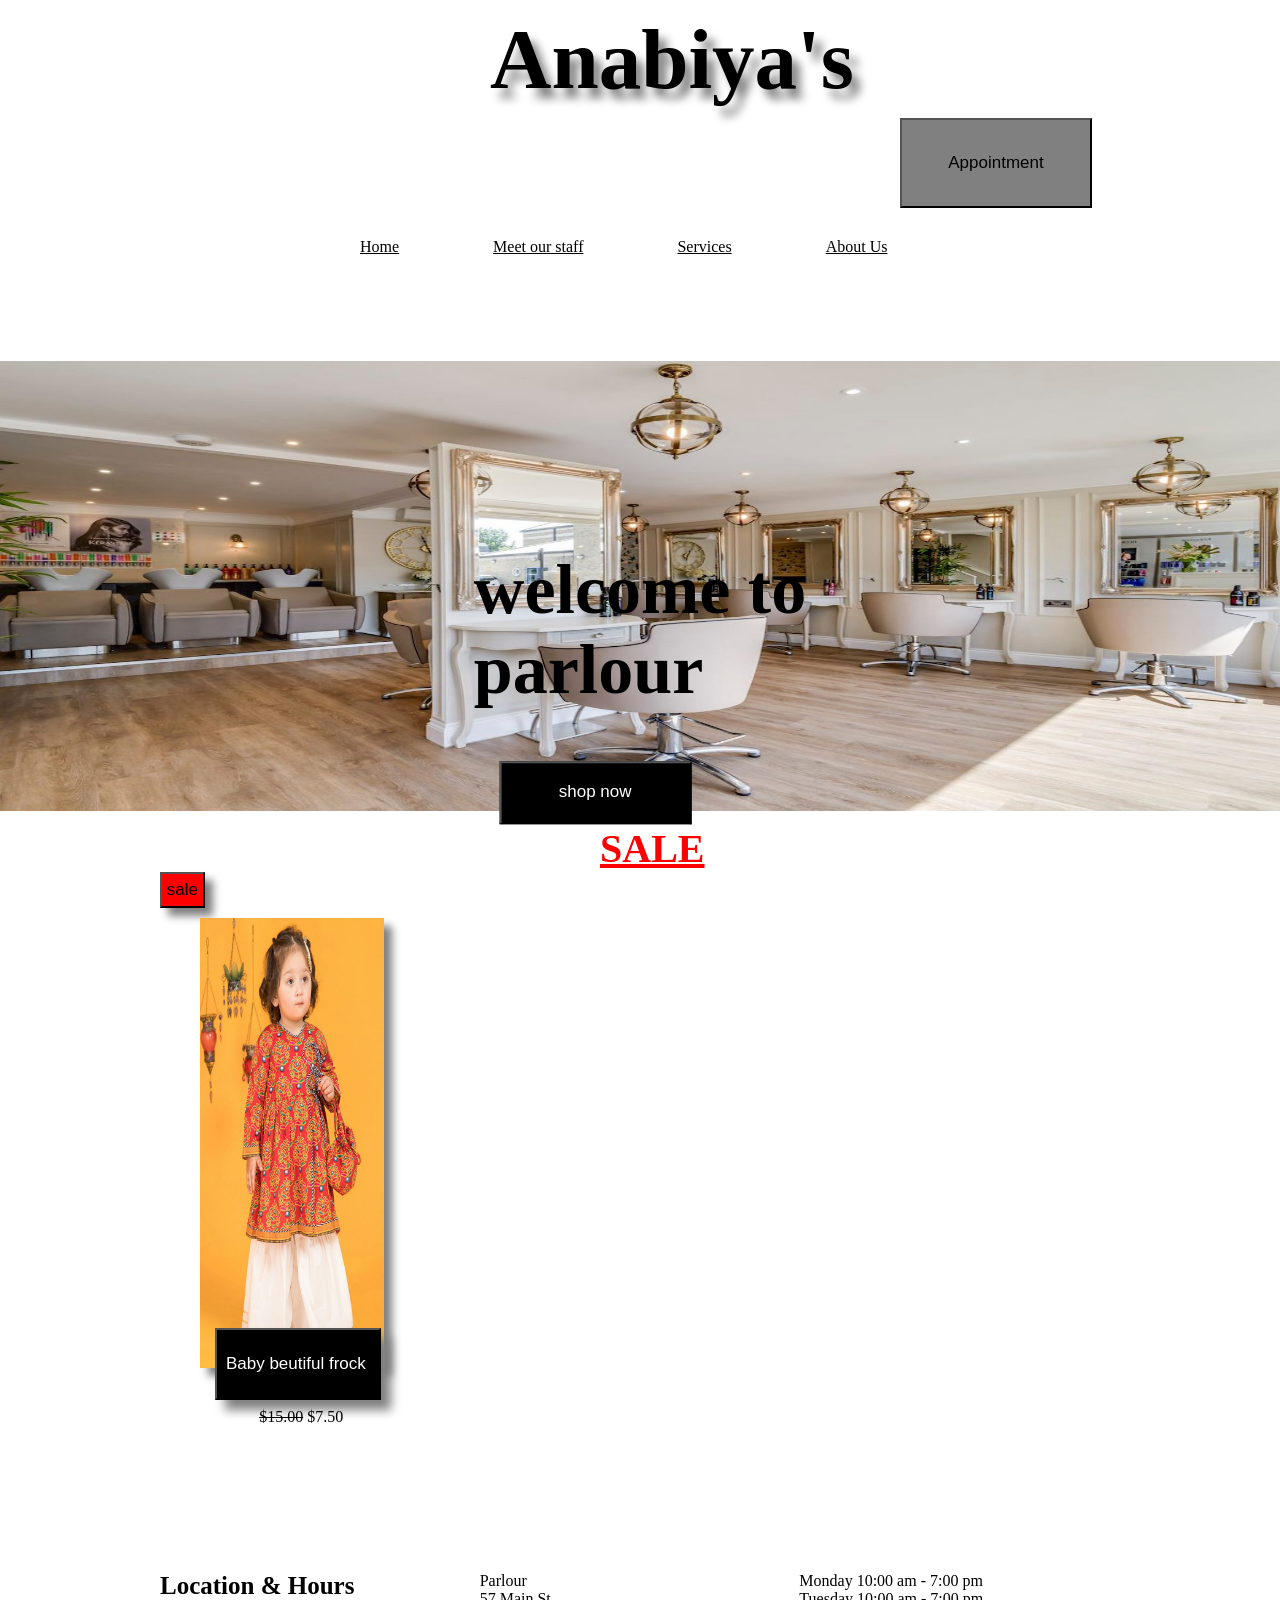
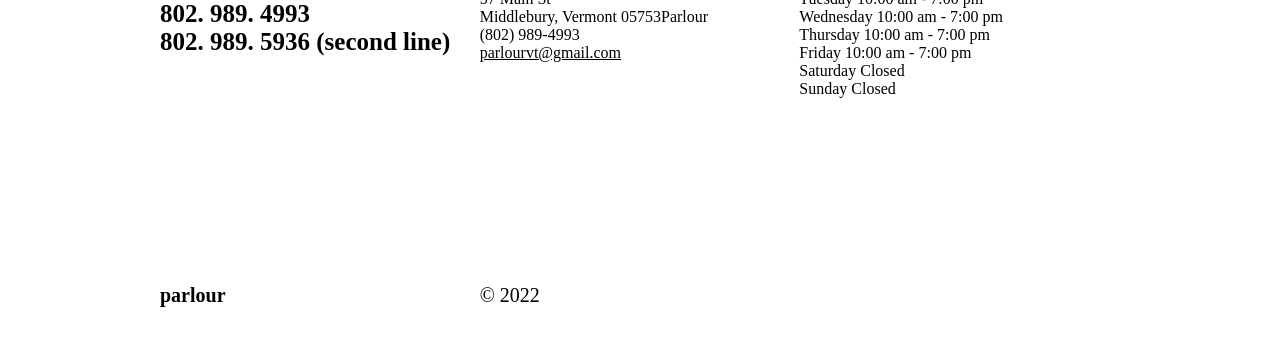
<file: index.html>
<!DOCTYPE html>
<html>
<head>
	<meta charset="utf-8">
	<meta name="viewport" content="width=device-width, initial-scale=1">
	<title>home | parlour</title>
	<link rel="stylesheet" type="text/css" href="websites.css">
</head>
<body background="">
<div id="logo"  style=>Anabiya's</div>

<input class="app" type="submit"value ="Appointment">

<div id="nav">

	<div class="link"><a href="website.html">Home</a></div>

	<div class="link"><a href="meet our staff.html">Meet our staff</a></div>

	<div class="link"><a href="services.html">Services</a></div>

	<div class="link"><a href="About Us.html">About Us</a></div>

</div>
<div><img src="salon.jpg">
<div class="centered">welcome to<br> parlour</div>
<form action="shop.html">
<div class="centered1"><input type="submit" value="shop now">
</div>

<div style="color: red; font-size: 40px;font-weight: bolder; padding: 10px 0px 0px 600px;"><u>SALE</u></div>
<input class="sa" type="submit" value="sale">

<div class="cute"><img style="box-shadow:8px 8px 8px gray;" src="cute.jpg"></div>

<input class="cute1" type="submit" value="Baby beutiful frock ">

<div class="pri"><del>$15.00</del> $7.50</div>

<div class="footer">
	<div class="fotr1" style="font-size: 25px;"><b>Location & Hours<br>802. 989. 4993<br>802. 989. 5936 (second line)</b></div>
	<div class="fotr1">Parlour<br>57 Main St<br>Middlebury, Vermont 05753Parlour<br>(802) 989-4993<br>
<a href="parlourvt@gmail.com">parlourvt@gmail.com</a></div>
	<div class="fotr1">
Monday 10:00 am - 7:00 pm<br>
Tuesday 10:00 am - 7:00 pm<br>
Wednesday 10:00 am - 7:00 pm<br>
Thursday 10:00 am - 7:00 pm<br>
Friday 10:00 am - 7:00 pm<br>
Saturday Closed<br>
Sunday Closed</div>
</div>
<div class="footer2">
	<div class="fotr2"><b>parlour</b></div>
	<div class="fotr2">© 2022</div>
	<div class="fotr2"></div>
</div>
</body>
</html>
</file>
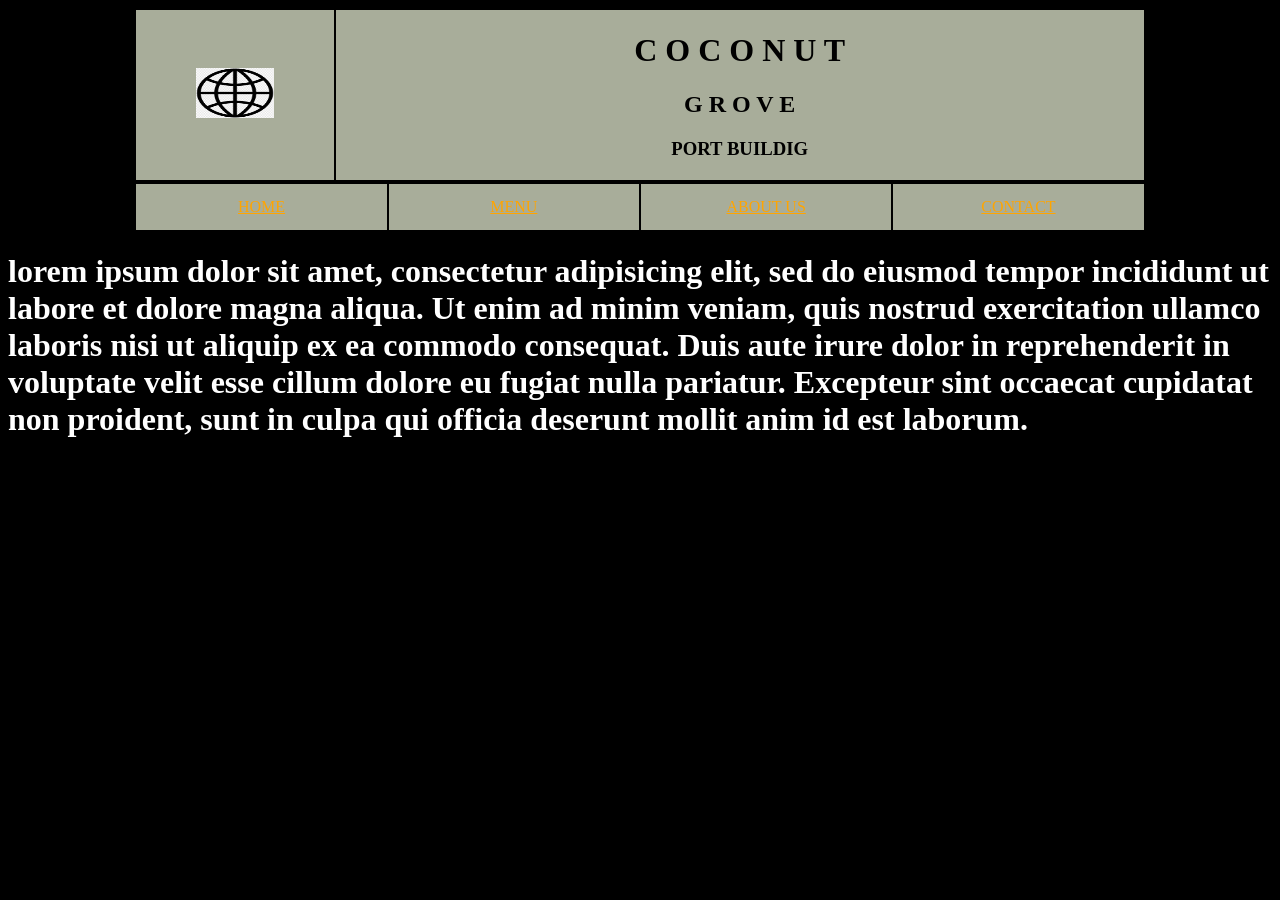
<file: about us .html>
<!DOCTYPE html>
<html>
<head>
	<meta charset="utf-8">
	<meta name="viewport" content="width=device-width, initial-scale=1">
	<title>about us </title>
</head>
<body bgcolor ="black"  link="orange" vlink="yellow" alink="green">
	<table width="80%" height="50px" align="center">
		<tr align="center" bgcolor="#a8ad9a">
			<td><img src="logo.png" width="40%" height="50px"></td>
			<td><h1>C O C O N U T</h1>
				<h2>G R O V E</h2>
				<h3>PORT BUILDIG</h3></td>
		</tr>
	</table>
	<table width="80%" height="50px" align="center">
		<tr align="center" bgcolor="#a8ad9a">
			<td width="20%"><a href="coconut grove.html">HOME</a></td>
			<td width="20%"><a href="menu.html">MENU</a></td>
			<td width="20%"><a href="about us .html">ABOUT US</a></td>
			<td width="20%"><a href="form.html">CONTACT</a></td>
		</tr>
	</table>
	
<table  align="center">
	<tr><font color="white"><h1>lorem ipsum dolor sit amet, consectetur adipisicing elit, sed do eiusmod
	tempor incididunt ut labore et dolore magna aliqua. Ut enim ad minim veniam,
	quis nostrud exercitation ullamco laboris nisi ut aliquip ex ea commodo
	consequat. Duis aute irure dolor in reprehenderit in voluptate velit esse
	cillum dolore eu fugiat nulla pariatur. Excepteur sint occaecat cupidatat non
	proident, sunt in culpa qui officia deserunt mollit anim id est laborum.</h1></font></tr>
</table>
</body>
</html>
</file>
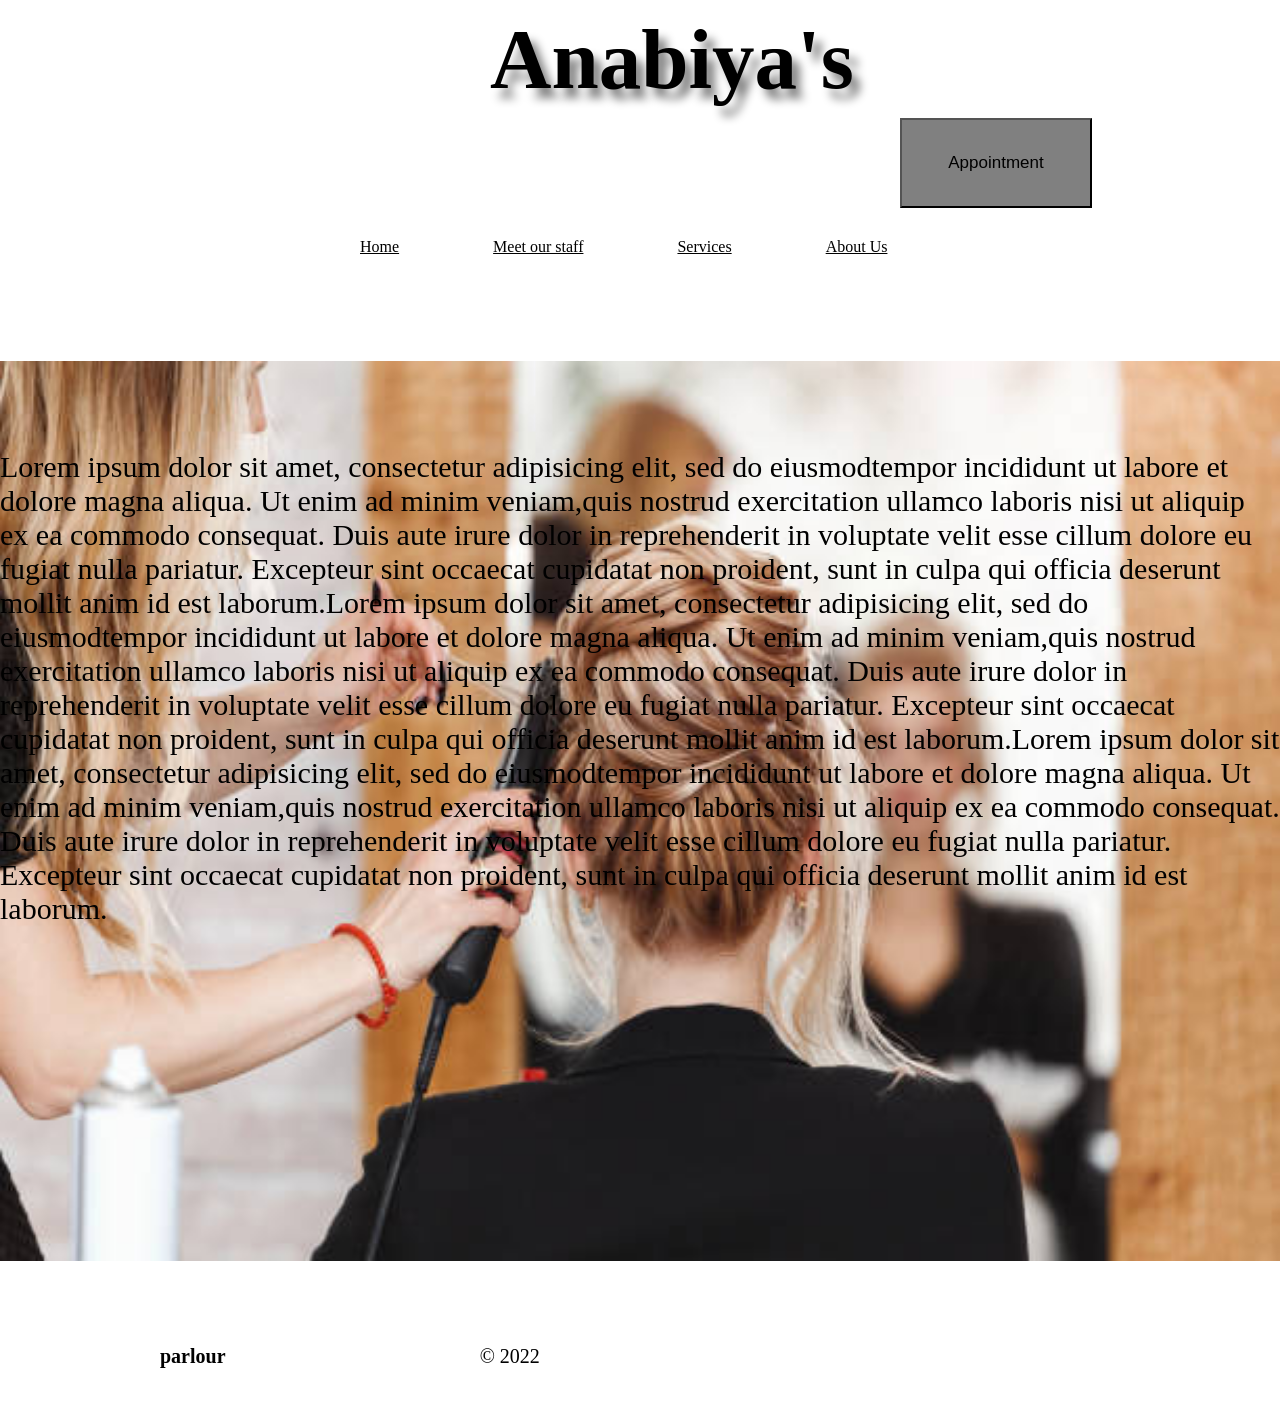
<file: About Us.html>
<!DOCTYPE html>
<html>
<head>
	<meta charset="utf-8">
	<meta name="viewport" content="width=device-width, initial-scale=1">
	<title>About</title>
	<link rel="stylesheet" type="text/css" href="websites.css">
</head>
<body>
<div id="logo"  style=>Anabiya's</div>


<input class="app" type="submit"value ="Appointment">

<div id="nav">

	<div class="link"><a href="website.html">Home</a></div>

	<div class="link"><a href="meet our staff.html">Meet our staff</a></div>

	<div class="link"><a href="services.html">Services</a></div>

	<div class="link"><a href="About Us.html">About Us</a></div>
</div>
<img class="about"src="hair1.jpg"><div class="about1">Lorem ipsum dolor sit amet, consectetur adipisicing elit, sed do eiusmodtempor incididunt ut labore et dolore magna aliqua. Ut enim ad minim veniam,quis nostrud exercitation ullamco laboris nisi ut aliquip ex ea commodo
consequat. Duis aute irure dolor in reprehenderit in voluptate velit esse
cillum dolore eu fugiat nulla pariatur. Excepteur sint occaecat cupidatat non
proident, sunt in culpa qui officia deserunt mollit anim id est laborum.Lorem ipsum dolor sit amet, consectetur adipisicing elit, sed do eiusmodtempor incididunt ut labore et dolore magna aliqua. Ut enim ad minim veniam,quis nostrud exercitation ullamco laboris nisi ut aliquip ex ea commodo
consequat. Duis aute irure dolor in reprehenderit in voluptate velit esse
cillum dolore eu fugiat nulla pariatur. Excepteur sint occaecat cupidatat non
proident, sunt in culpa qui officia deserunt mollit anim id est laborum.Lorem ipsum dolor sit amet, consectetur adipisicing elit, sed do eiusmodtempor incididunt ut labore et dolore magna aliqua. Ut enim ad minim veniam,quis nostrud exercitation ullamco laboris nisi ut aliquip ex ea commodo
consequat. Duis aute irure dolor in reprehenderit in voluptate velit esse
cillum dolore eu fugiat nulla pariatur. Excepteur sint occaecat cupidatat non
proident, sunt in culpa qui officia deserunt mollit anim id est laborum.</div>

<div class="footer2">
	<div class="fotr2"><b>parlour</b></div>
	<div class="fotr2">© 2022</div>
	<div class="fotr2"></div>
</div>

</body>
</html>
</file>
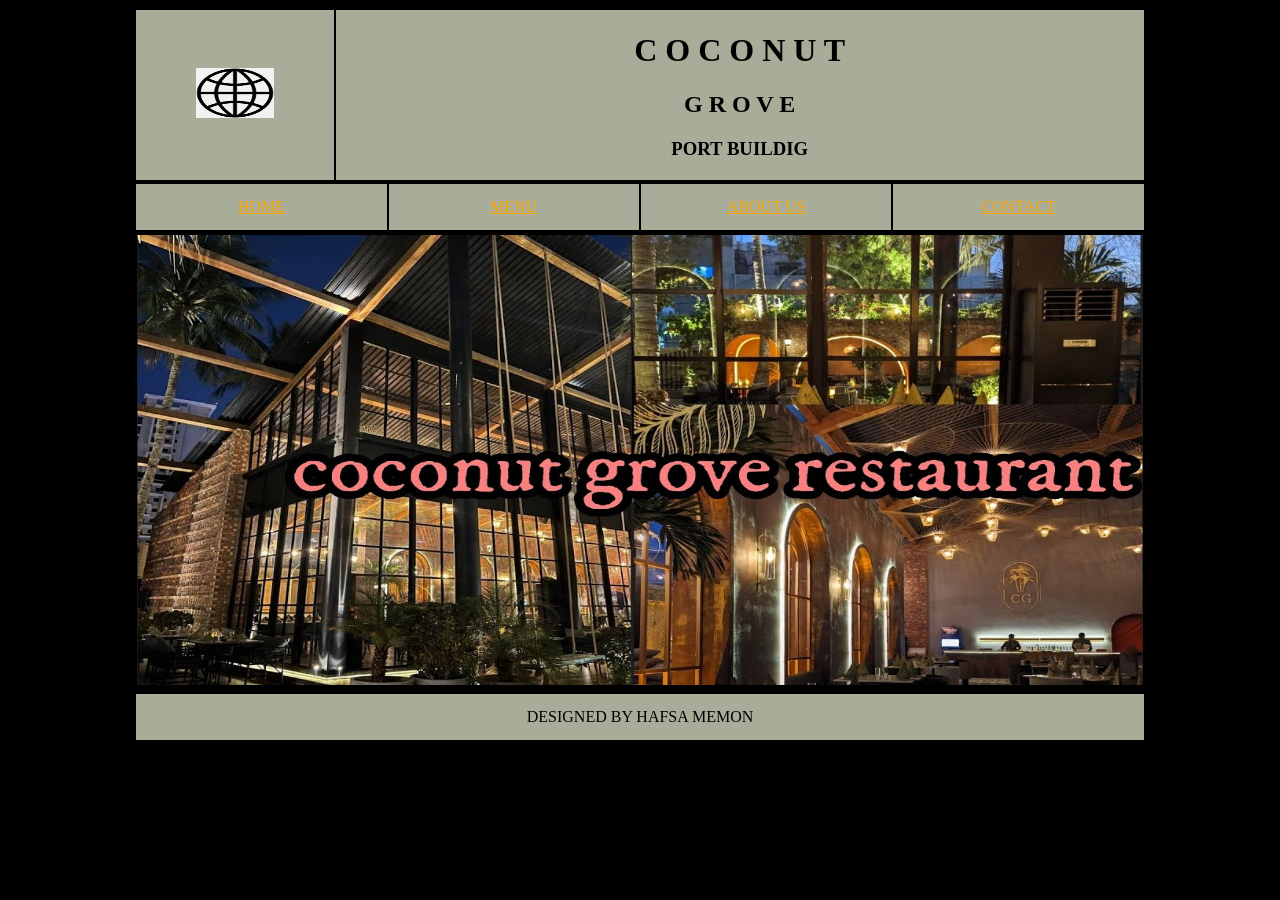
<file: coconut grove.html>
<!DOCTYPE html>
<html>
<head>
	<meta charset="utf-8">
	<meta name="viewport" content="width=device-width, initial-scale=1">
	<title>COCONUT GROVE</title>
</head>
<body bgcolor="black" link="orange" vlink="yellow" alink="green">
	<table width="80%" height="50px" align="center">
		<tr align="center" bgcolor="#a8ad9a">
			<td><img src="logo.png" width="40%" height="50px"></td>
			<td><h1>C O C O N U T</h1>
				<h2>G R O V E</h2>
				<h3>PORT BUILDIG</h3></td>
		</tr>
	</table>
	<table width="80%" height="50px" align="center">
		<tr align="center" bgcolor="#a8ad9a">
			<td width="20%"><a href="coconut grove.html">HOME</a></td>
			<td width="20%"><a href="menu.html">MENU</a></td>
			<td width="20%"><a href="about us .html">ABOUT US</a></td>
			<td width="20%"><a href="form.html">CONTACT</a></td>
		</tr>
	</table>
	<table width="80%" height="450px" align="center">
		<tr>
			<td><img src="maxresdefault.jpg" width="100%" height="450px"></td>
		</tr>
	</table>
	<table width="80%" height="50px" align="center" >
		<tr align="center" bgcolor="#a8ad9a">
			<td>DESIGNED BY HAFSA MEMON</td>
		</tr>
	</table>


</body>
</html>
</file>
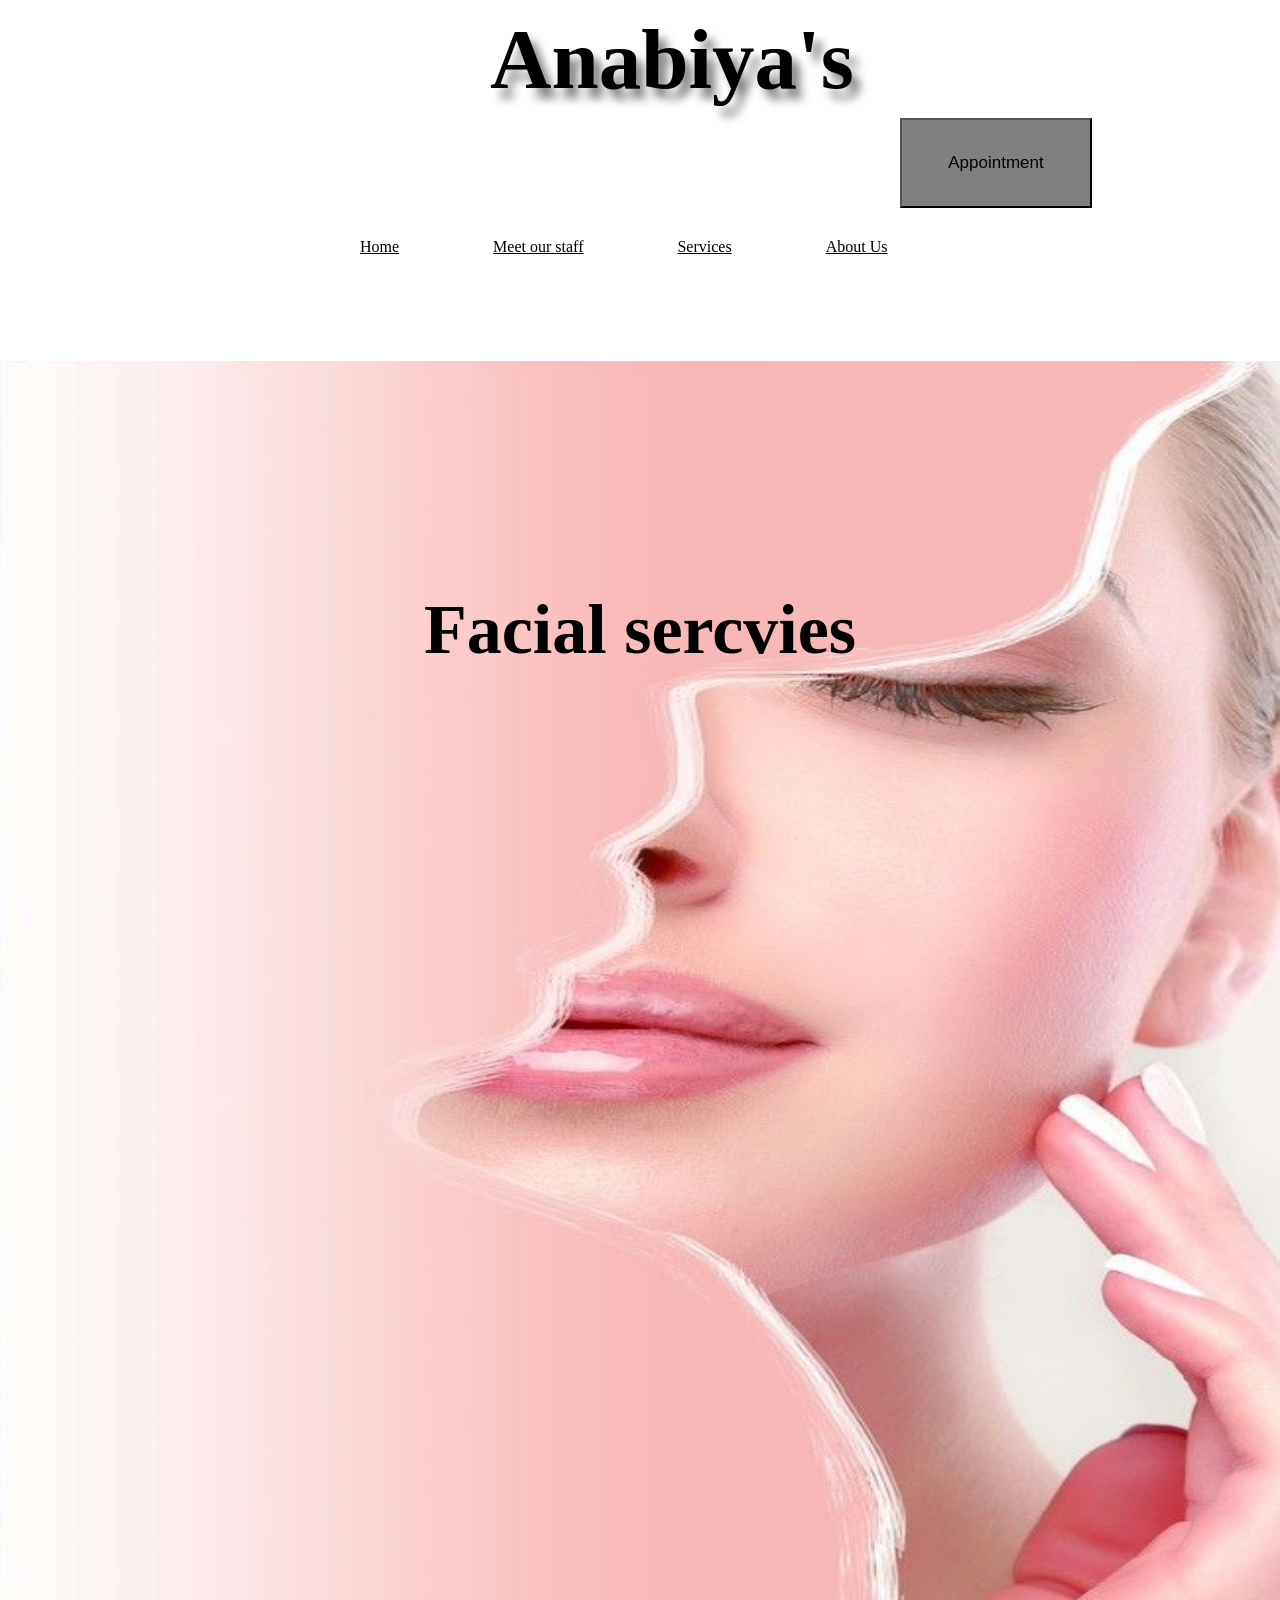
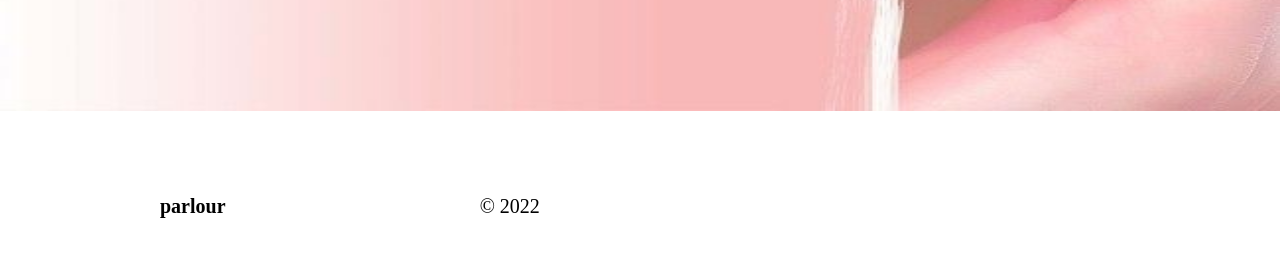
<file: fasial.html>
<!DOCTYPE html>
<html>
<head>
	<meta charset="utf-8">
	<meta name="viewport" content="width=device-width, initial-scale=1">
	<title>FAcIAL</title>
	<link rel="stylesheet" type="text/css" href="websites.css">
</head>
<body>
	<div id="logo">Anabiya's</div>


<input class="app" type="submit"value ="Appointment">

<div id="nav">

	<div class="link"><a href="website.html">Home</a></div>

	<div class="link"><a href="meet our staff.html">Meet our staff</a></div>

	<div class="link"><a href="services.html">Services</a></div>

	<div class="link"><a href="About Us.html">About Us</a></div>
</div>

<div><img class="fac" src="40.jpg"></div>
<div class="centered">Facial sercvies</div>
<div class="footer2">
	<div class="fotr2"><b>parlour</b></div>
	<div class="fotr2">© 2022</div>
	<div class="fotr2"></div>
</body>
</html>
</file>
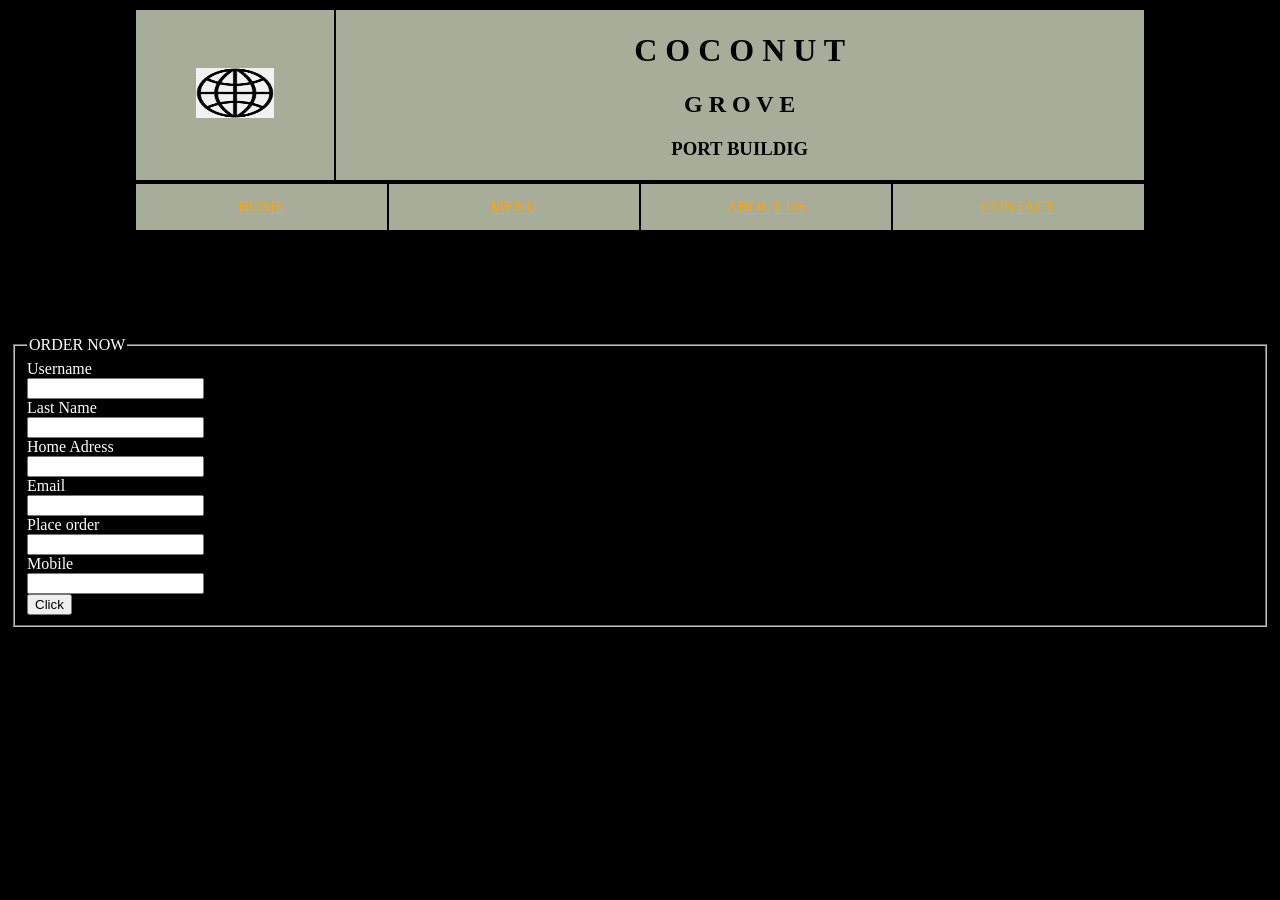
<file: form.html>
<!DOCTYPE html>
<html>
<head>
	<meta charset="utf-8">
	<meta name="viewport" content="width=device-width, initial-scale=1">
	<title>form</title>
</head>
<body>
	<body bgcolor="black" link="orange" vlink="yellow" alink="green">
	<table width="80%" height="50px" align="center">
		<tr align="center" bgcolor="#a8ad9a">
			<td><img src="logo.png" width="40%" height="50px"></td>
			<td><h1>C O C O N U T</h1>
				<h2>G R O V E</h2>
				<h3>PORT BUILDIG</h3></td>
		</tr>
	</table>
	<table width="80%" height="50px" align="center">
		<tr align="center" bgcolor="#a8ad9a">
			<td width="20%"><a href="coconut grove.html">HOME</a></td>
			<td width="20%"><a href="menu.html">MENU</a></td>
			<td width="20%"><a href="about us .html">ABOUT US</a></td>
			<td width="20%"><a href="form.html">CONTACT</a></td>
		</tr>
	</table>
<table width="100%" height="500px" align="center"> 
	<tr>
		<td><fieldset><legend><font color="white"> ORDER NOW</font></legend>
		<form action="succefull.html">
        <font color="white"><label for="username"> Username</label><br></font>
		<input type="text" name="username"><br>
		<font color="white"><label for="last name">Last Name</label><br></font>
		<input type="text" name="last name"><br>
		<font color="white"><label for="adress">Home Adress</label><br></font>
		<input type="text" name="adress"><br>
		<font color="white"><label for="email">Email</label><br></font>
		<input type="email" name="email"><br>
		<font color="white"><label for="place order">Place order</label><br></font>
		<input type="text" name="place order"><br>
		<font color="white" face="9"><label for="tel">Mobile</label><br></font>
		<input type="tel" name="tel"><br>
		<input type="submit" value="Click">
	</form></fieldset></td>
</tr>
</table>
</body>
</html>
</file>
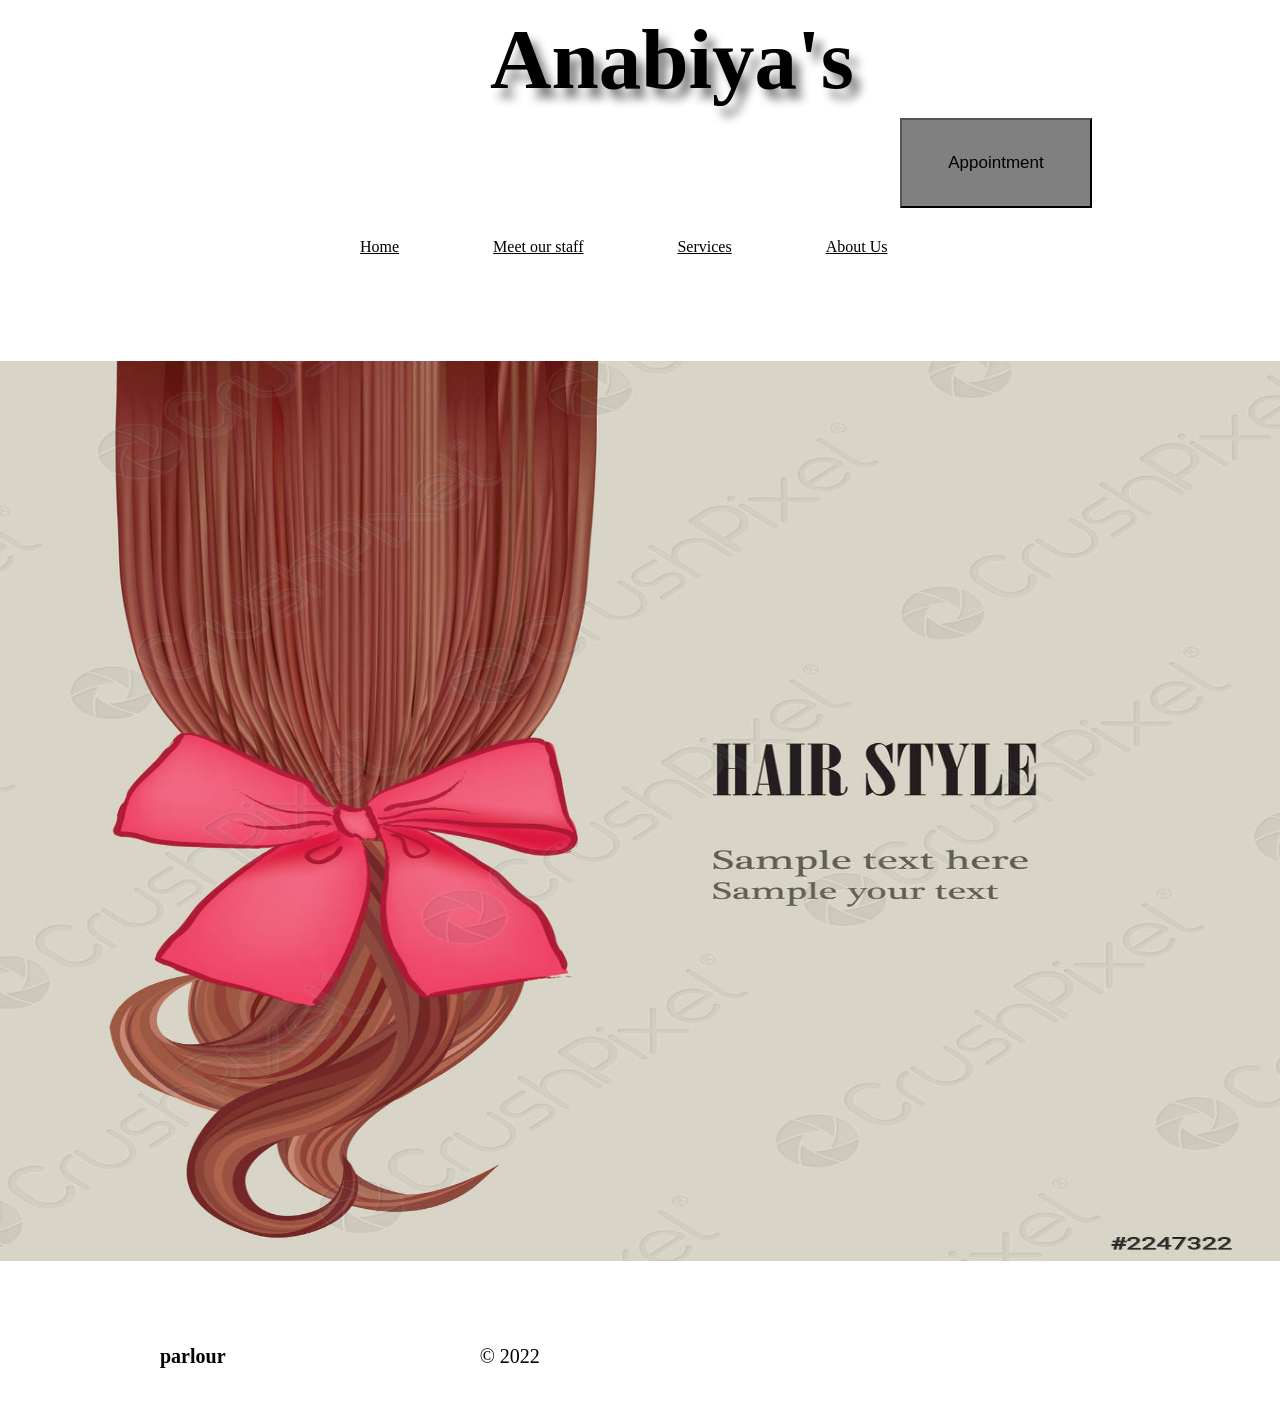
<file: hair.html>
<!DOCTYPE html>
<html>
<head>
	<meta charset="utf-8">
	<meta name="viewport" content="width=device-width, initial-scale=1">
	<title>Hair</title>
	<link rel="stylesheet" type="text/css" href="websites.css">
</head>
<body>
	<div id="logo">Anabiya's</div>


<input class="app" type="submit"value ="Appointment">

<div id="nav">

	<div class="link"><a href="website.html">Home</a></div>

	<div class="link"><a href="meet our staff.html">Meet our staff</a></div>

	<div class="link"><a href="services.html">Services</a></div>

	<div class="link"><a href="About Us.html">About Us</a></div>
</div>

<div><img class="im1" src="hair22.jpg"></div>
<div class="footer2">
	<div class="fotr2"><b>parlour</b></div>
	<div class="fotr2">© 2022</div>
	<div class="fotr2"></div>

</body>
</html>
</file>
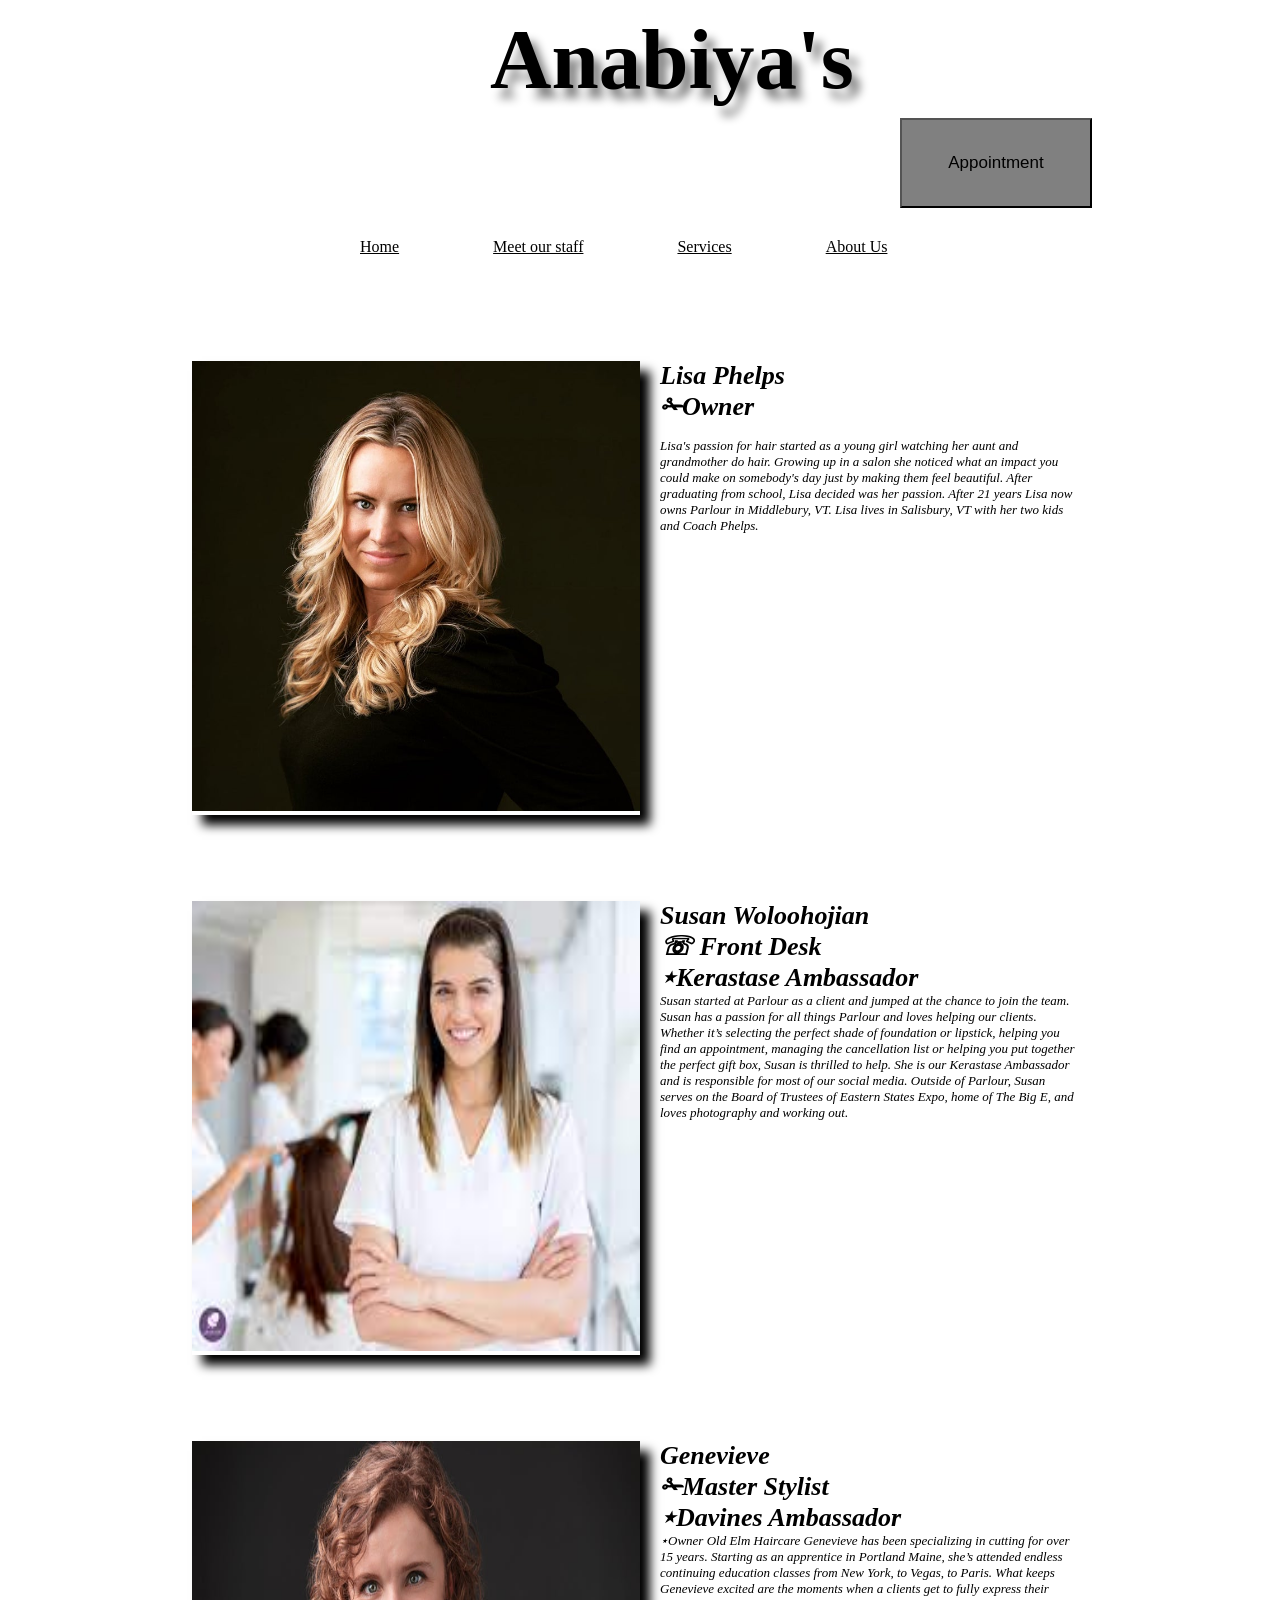
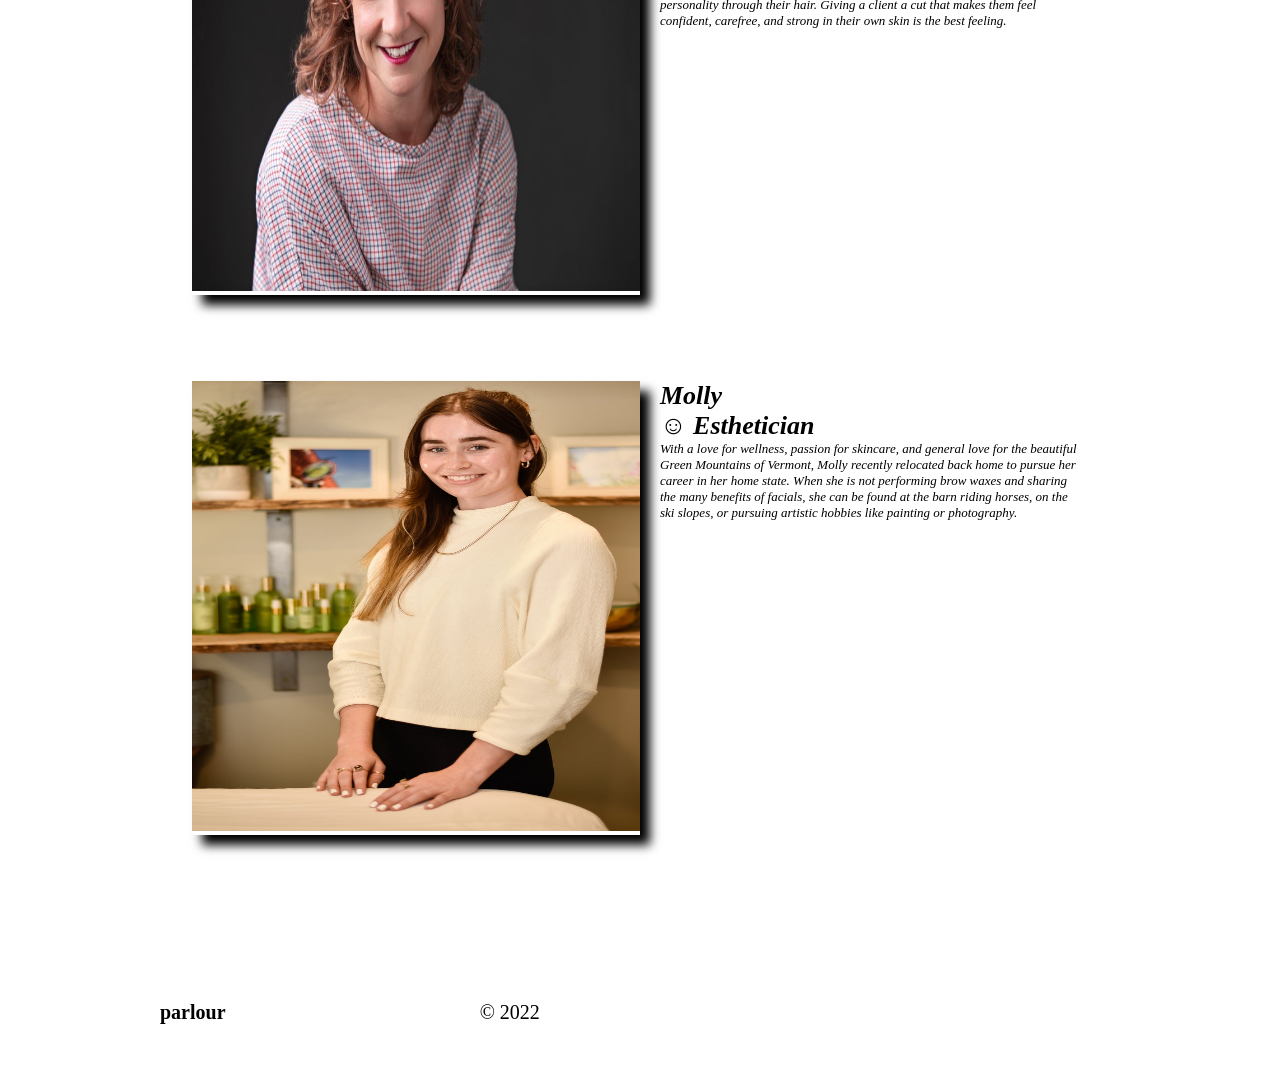
<file: meet our staff.html>
<!DOCTYPE html>
<html>
<head>
	<meta charset="utf-8">
	<meta name="viewport" content="width=device-width, initial-scale=1">
	<title>meet our staff</title>
	<link rel="stylesheet" type="text/css" href="websites.css">
</head>
<body>
	<div id="logo">Anabiya's</div>

<input class="app" type="submit"value ="Appointment">

<div id="nav">

	<div class="link"><a href="website.html">Home</a></div>

	<div class="link"><a href="meet our staff.html">Meet our staff</a></div>

	<div class="link"><a href="services.html">Services</a></div>

	<div class="link"><a href="About Us.html">About Us</a></div>
</div>
<div class="staff1">
<div class="stf1"style=" box-shadow: 10px 10px 10px black;"><img src="Lisa.jpeg"></div>
<div class="stf1"style="font-size: 13px;font-style: italic;padding:0px 10px 30px 20px;"><h1><b>Lisa Phelps<br>
✁Owner</b></h1><br>Lisa's passion for hair started as a young girl watching her aunt and grandmother do hair. Growing up in a salon she noticed what an impact you could make on somebody's day just by making them feel beautiful. After graduating from school, Lisa decided was her passion. After 21 years Lisa now owns Parlour in Middlebury, VT. Lisa lives in Salisbury, VT with her two kids and Coach Phelps.</div></div>
<div class="staff2">
	<div class="stf2"style=" box-shadow: 10px 10px 10px black;"><img src="download 8.jpg"></div>

	<div class="stf2"style="font-size: 13px;font-style: italic;padding:0px 10px 60px 20px;"><h1>Susan Woloohojian<br>
☏ Front Desk<br>
⋆Kerastase Ambassador</h1>
Susan started at Parlour as a client and jumped at the chance to join the team. Susan has a passion for all things Parlour and loves helping our clients. Whether it’s selecting the perfect shade of foundation or lipstick, helping you find an appointment, managing the cancellation list or helping you put together the perfect gift box, Susan is thrilled to help. She is our Kerastase Ambassador and is responsible for most of our social media. Outside of Parlour, Susan serves on the Board of Trustees of Eastern States Expo, home of The Big E, and loves photography and working out.  </div></div>
<div class="staff3">
	<div class="stf3"style=" box-shadow: 10px 10px 10px black;"><img src="gen.jpeg"></div>
	<div class="stf3"style="font-size: 13px;font-style: italic;padding:0px 10px 30px 20px;"><h1>Genevieve<br>
✁Master Stylist<br>
⋆Davines Ambassador<br></h1>
⋆Owner Old Elm Haircare
Genevieve has been specializing in cutting for over 15 years. Starting as an apprentice in Portland Maine, she’s attended endless continuing education classes from New York, to Vegas, to Paris. What keeps Genevieve excited are the moments when a clients get to fully express their personality through their hair. Giving a client a cut that makes them feel confident, carefree, and strong in their own skin is the best feeling.</div>
</div>
<div class="staff4">
	<div class="stf4"style=" box-shadow: 10px 10px 10px black;"><img src="moly.jpg"></div>
	<div class="stf4"style="font-size: 13px;font-style: italic;padding:0px 10px 30px 20px;"><h1>Molly<br>
☺︎ Esthetician<br></h1>
With a love for wellness, passion for skincare, and general love for the beautiful Green Mountains of Vermont, Molly recently relocated back home to pursue her career in her home state. When she is not performing brow waxes and sharing the many benefits of facials, she can be found at the barn riding horses, on the ski slopes, or pursuing artistic hobbies like painting or photography.</div>
</div>
<div class="footer2">
	<div class="fotr2"><b>parlour</b></div>
	<div class="fotr2">© 2022</div>
	<div class="fotr2"></div>
</div>

</body>
</html>
</file>
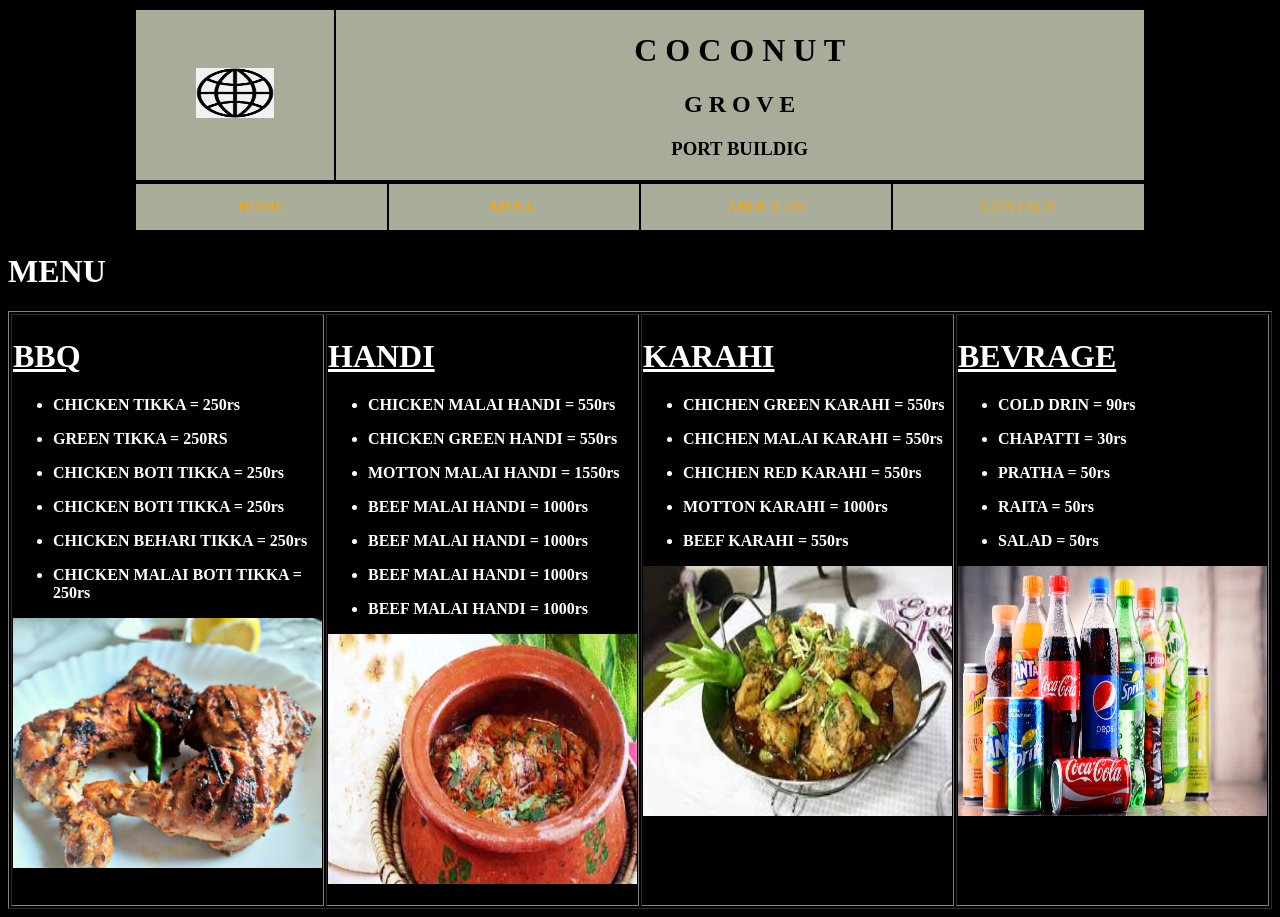
<file: menu.html>
<!DOCTYPE html>
<html>
<head>
	<meta charset="utf-8">
	<meta name="viewport" content="width=device-width, initial-scale=1">
	<title>MENU</title>
</head>
<body bgcolor="black" width="100%" height="450px" link="orange" vlink="yellow" alink="green">
<table width="80%" height="50px" align="center">
		<tr align="center" bgcolor="#a8ad9a">
			<td><img src="logo.png" width="40%" height="50px"></td>
			<td><h1>C O C O N U T</h1>
				<h2>G R O V E</h2>
				<h3>PORT BUILDIG</h3></td>
		</tr>
	</table>
	<table width="80%" height="50px" align="center">
		<tr align="center" bgcolor="#a8ad9a">
			<td width="20%"><a href="coconut grove.html">HOME</a></td>
			<td width="20%"><a href="menu.html">MENU</a></td>
			<td width="20%"><a href="about us .html">ABOUT US</a></td>
			<td width="20%"><a href="form.html">CONTACT</a></td>
		</tr>
	</table width="100" height="500px">
	
 <h1><font color=""><ins><font color="white"> MENU </ins></font></h1>
 <table width="100%" height="450px" border="1">
 	<tr valign="top">
 		<td width="25%"><font color="white"><h1><ins>BBQ</ins></h1>
 			<ul>
 			<p><li><b>CHICKEN TIKKA = 250rs</b></li></p></p>
 			<p><li><b>GREEN TIKKA = 250RS</b></li></p>
 			<p><li><b>CHICKEN BOTI TIKKA = 250rs</b></li></p>
 			<p><li><b>CHICKEN BOTI TIKKA = 250rs</b></li></p>
 			<p><li><b>CHICKEN BEHARI TIKKA = 250rs</b></li></p>
 			<p><li><b>CHICKEN MALAI BOTI TIKKA = 250rs</b></li></p></ul>
 			<p><img src="tikka.jpg" width="100%" height="250px"></p>
 		</td></font>
 			<td width="25%"><font color="white"><h1><ins>HANDI</ins></h1>
 			<ul>
 			<p><li><b>CHICKEN MALAI HANDI = 550rs</b></li></p>
 			<p><li><b>CHICKEN GREEN HANDI = 550rs</b></li></p>
 			<p><li><b>MOTTON MALAI HANDI = 1550rs</b></li></p>
 	    	<p><li><b>BEEF MALAI HANDI = 1000rs</b></li></p>
 	    	<p><li><b>BEEF MALAI HANDI = 1000rs</b></li></p>
			<p><li><b>BEEF MALAI HANDI = 1000rs</b></li></p>
			<p><li><b>BEEF MALAI HANDI = 1000rs</b></li></p></ul>
			<p><img src="handi.jpg" width="100%" height="250px"></p>
		
		</td></font>
		<td width="25%"><font color="white"><h1><ins>KARAHI</ins></h1>
			<ul>
			<p><li><b>CHICHEN GREEN KARAHI = 550rs</b></li></p>
			<p><li><b>CHICHEN MALAI KARAHI = 550rs</b></li></p>
			<p><li><b>CHICHEN RED KARAHI = 550rs</b></li></p>
			<p><li><b>MOTTON KARAHI = 1000rs</b></li></p>
			<p><li><b>BEEF KARAHI = 550rs</b></li></p></ul>
			<p><img src="download (3).jpg" width="100%" height="250px"></p>
		</td></font>
		<td width="250%"><font color="white"><h1><ins>BEVRAGE</ins></h1>
			<ul>
			<p><li><b>COLD DRIN = 90rs</b></li></p>
			<p><li><b>CHAPATTI = 30rs</b></li></p>
			<p><li><b>PRATHA = 50rs</b></li></p>
			<p><li><b>RAITA = 50rs</b></li></p>
			<p><li><b>SALAD = 50rs</b></li></p></ul>
			<p><img src="new.jpg" width="100%" height="250px"></p>
		</font>
		</td>
 		</tr>
 </table>
 <!---
 <table width="20%" height="450px" border="1">
 	<tr valign="top">
 		
 	</tr>

</body>
</html>
</file>
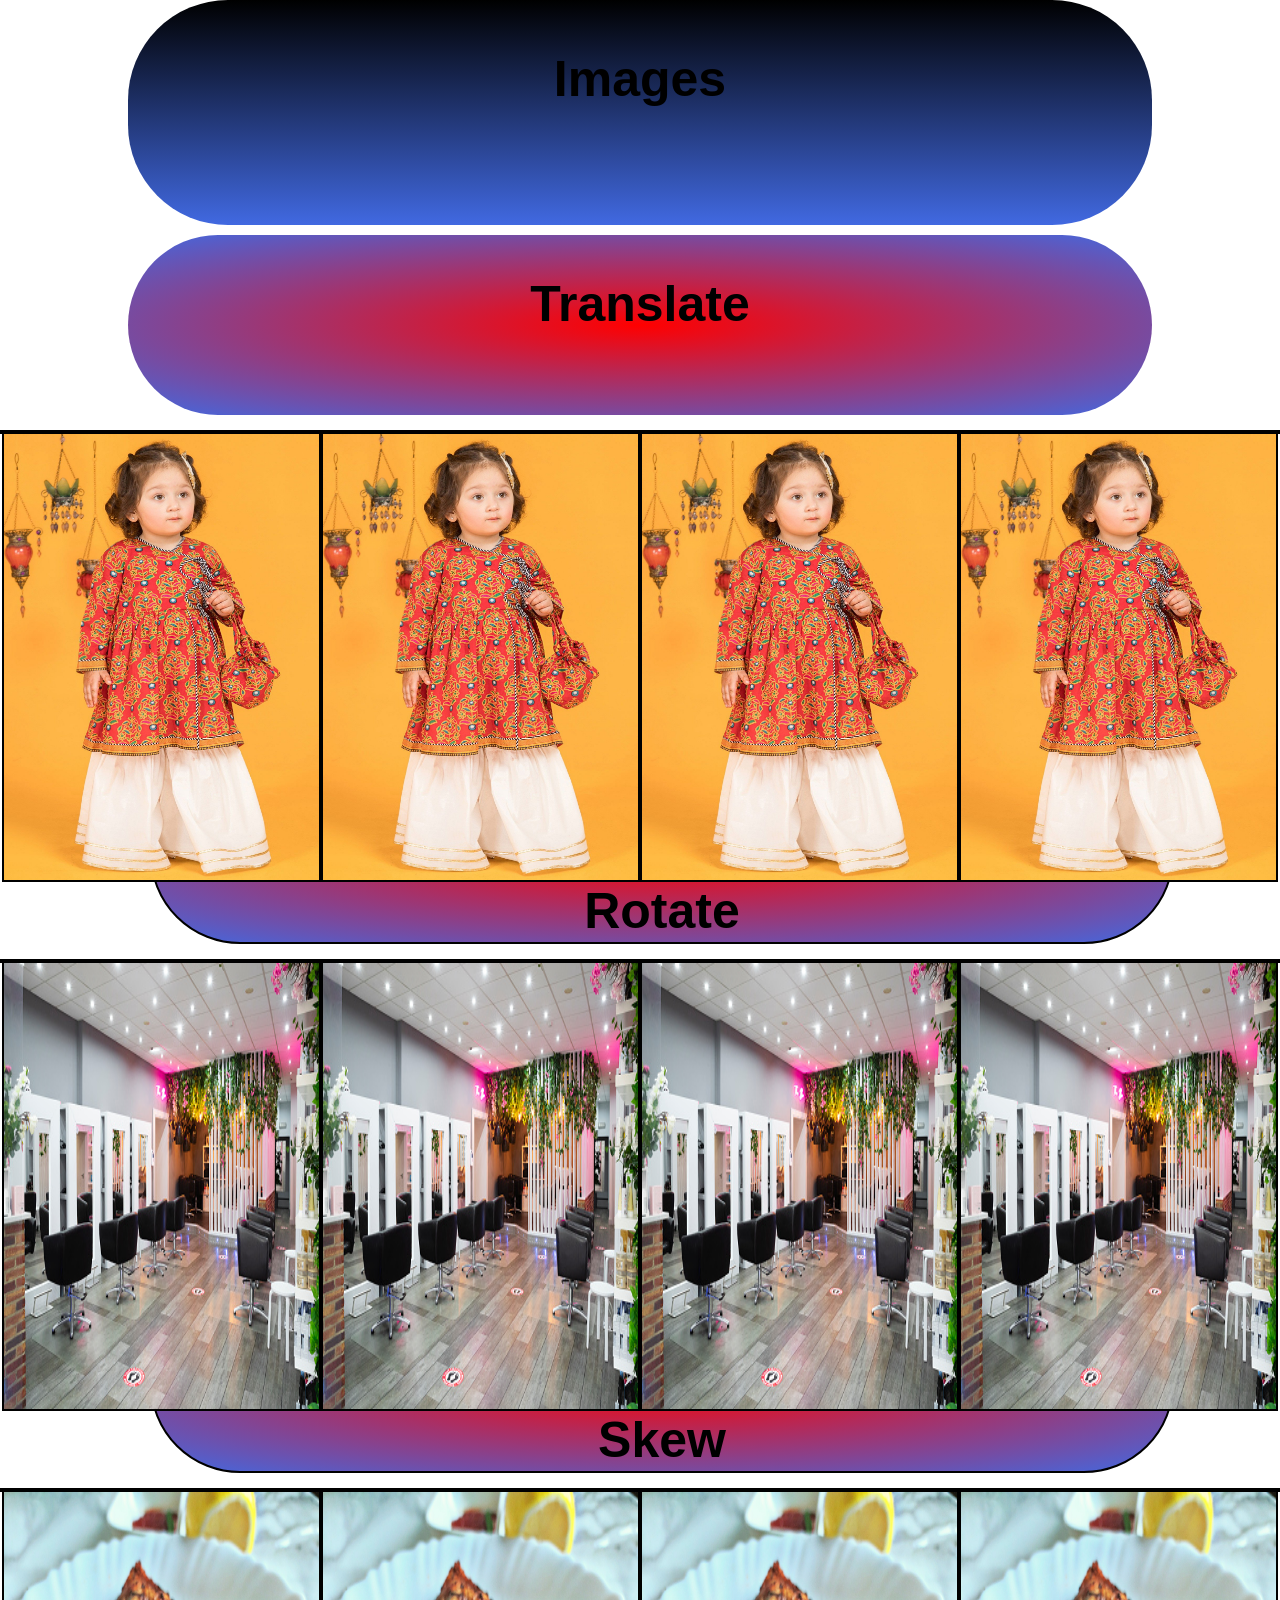
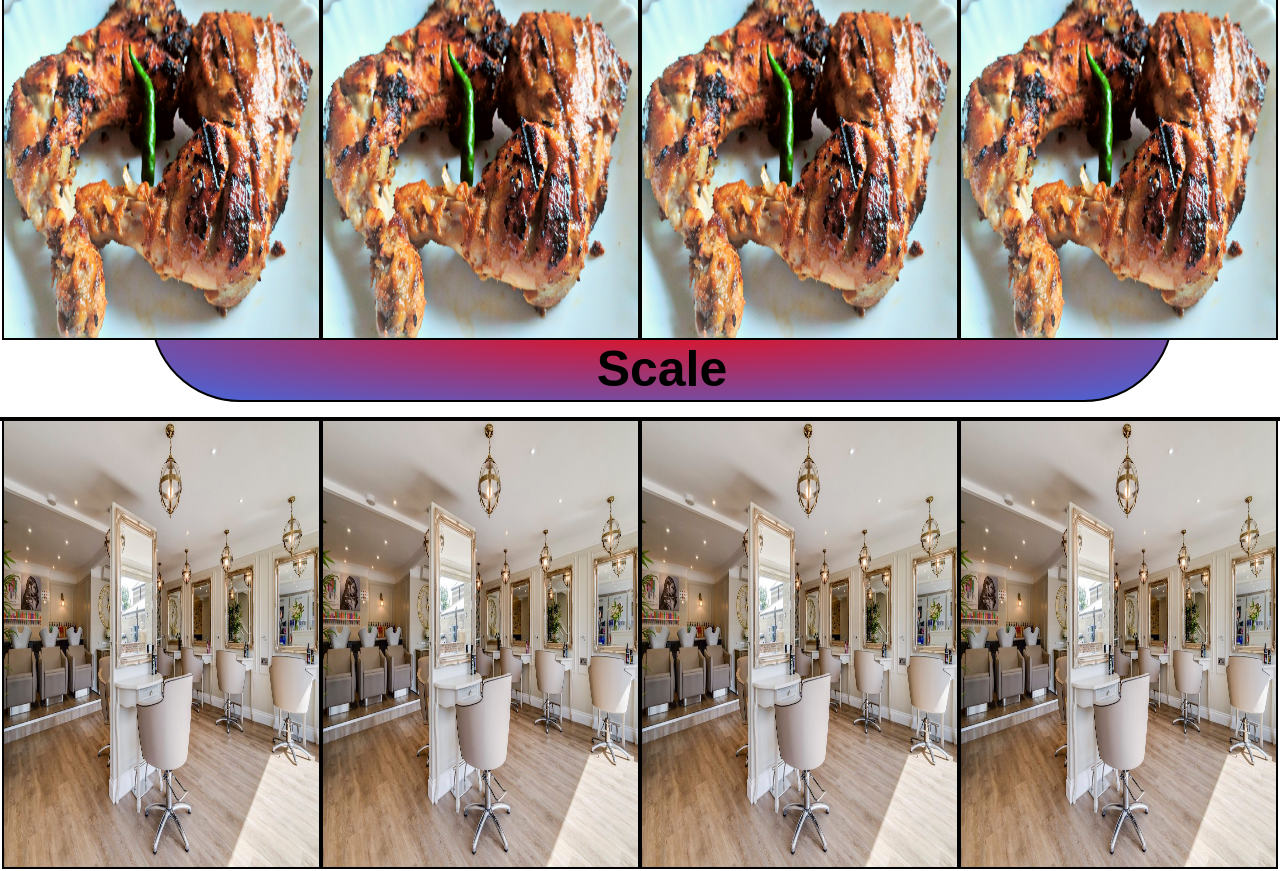
<file: practice4.html>
<!DOCTYPE html>
<html>
<head>
	<meta charset="utf-8">
	<meta name="viewport" content="width=device-width, initial-scale=1">
	<title>practice</title>
	<style type="text/css">
		*{
			padding: 0;
			box-sizing: border-box;
			margin: 0;
		}
		.img
		{
			width: 80%;
			height: 25vh;
			margin: auto;
			text-align: center;
			font-size: 50px;
			font-family: arial;
			font-weight: bolder;
			background:linear-gradient(black,royalblue);
			padding-top: 50px;
			border-radius:100px 100px 100px 100px;}
			/***translate***/
		.tra{
			width: 80%;	
			height: 20vh;
			margin: auto;
			text-align: center;
			font-weight: bolder;
			font-size: 50px;
			font-family: arial;
			background:radial-gradient(red,royalblue);
			margin-top: 10px;
			border-radius:100px 100px 100px 100px;
			padding-top: 40px;}
	    .trans{
			width: 100%;
			hight:50vh;
			border: solid 2px;
			margin-top:15px;}
		.img1{
			width: 25%;
			height: 50vh;
			border: solid 2px;
			float:left;
			transition: 3s;
		}
		.img1:hover{
		transform: translate(50px,60px);}
      /***end translate**/

     /****rotate***/
	.tra1{
			width: 80%;	
			height: 20vh;
			border: solid 2px;
			margin-top: 330px;
			margin-left:150px ;
			text-align: center;
			font-size: 50px;
			font-family: arial;
			font-weight: bolder;
			background:radial-gradient(red,royalblue);
			padding-top: 40px;
			border-radius:100px 100px 100px 100px;
			
			}
      .ro{
			width: 100%;
			hight:50vh;
			border: solid 2px;
			margin-top:15px;}
		.img2{
			width: 25%;
			height: 50vh;
			border: solid 2px;
			float:left;
			transition: 3s;
		}
		.img2:hover{
			transform:rotatey(760deg);}
      /****end rotate**/

      /***skew****/
      .tra2{
			width: 80%;	
			height: 20vh;
			border: solid 2px;
			margin-top: 330px;
			margin-left:150px ;
			text-align: center;
			font-size: 50px;
			font-family: arial;
			font-weight: bolder;
			background:radial-gradient(red,royalblue);
			padding-top: 40px;
			border-radius:100px 100px 100px 100px;}

		.sk{
			width: 100%;
			hight:50vh;
			border: solid 2px;
			margin-top:15px;}
		.img3{
			width: 25%;
			height: 50vh;
			border: solid 2px;
			float:left;
			transition: 3s;
		}
		.img3:hover{
			transform:skewy(760deg);}

		/****end skew****/
      
      /****scale*****/
      .tra3{
			width: 80%;	
			height: 20vh;
			border: solid 2px;
			margin-top: 330px;
			margin-left:150px ;
			text-align: center;
			font-size: 50px;
			font-family: arial;
			font-weight: bolder;
			background:radial-gradient(red,royalblue);
			padding-top: 40px;
			border-radius:100px 100px 100px 100px;}
	
     .sc{
			width: 100%;
			hight:50vh;
			border: solid 2px;
			margin-top:15px;}
		.img4{
			width: 25%;
			height: 50vh;
			border: solid 2px;
			float:left;
			transition: 3s;
		}
		.img4:hover{
			transform:scale(2,2);}
			/****end scale***/
				
	</style>
</head>
<body>

<div class="img">Images</div>

<div class="tra">Translate</div>

<div class="trans">

<div class="img1"><img src="cute.jpg" width="100%" height="100%"></div>
<div class="img1"><img src="cute.jpg" width="100%" height="100%"></div>
<div class="img1"><img src="cute.jpg" width="100%" height="100%"></div>
<div class="img1"><img src="cute.jpg" width="100%" height="100%"></div>
</div>

<div class="tra1">Rotate</div>

<div class="ro">

<div class="img2"><img src="pa.jpg" width="100%" height="100%"></div>
<div class="img2"><img src="pa.jpg" width="100%" height="100%"></div>
<div class="img2"><img src="pa.jpg" width="100%" height="100%"></div>
<div class="img2"><img src="pa.jpg" width="100%" height="100%"></div>
</div>

<div class="tra2">Skew</div>
<div class="sk">

<div class="img3"><img src="tikka.jpg" width="100%" height="100%"></div>
<div class="img3"><img src="tikka.jpg" width="100%" height="100%"></div>
<div class="img3"><img src="tikka.jpg" width="100%" height="100%"></div>
<div class="img3"><img src="tikka.jpg" width="100%" height="100%"></div>
</div>

<div class="tra3">Scale</div>

<div class="sc">

<div class="img4"><img src="salon.jpg" width="100%" height="100%"></div>
<div class="img4"><img src="salon.jpg" width="100%" height="100%"></div>
<div class="img4"><img src="salon.jpg" width="100%" height="100%"></div>
<div class="img4"><img src="salon.jpg" width="100%" height="100%"></div>
</div>



</body>
</html>
</file>
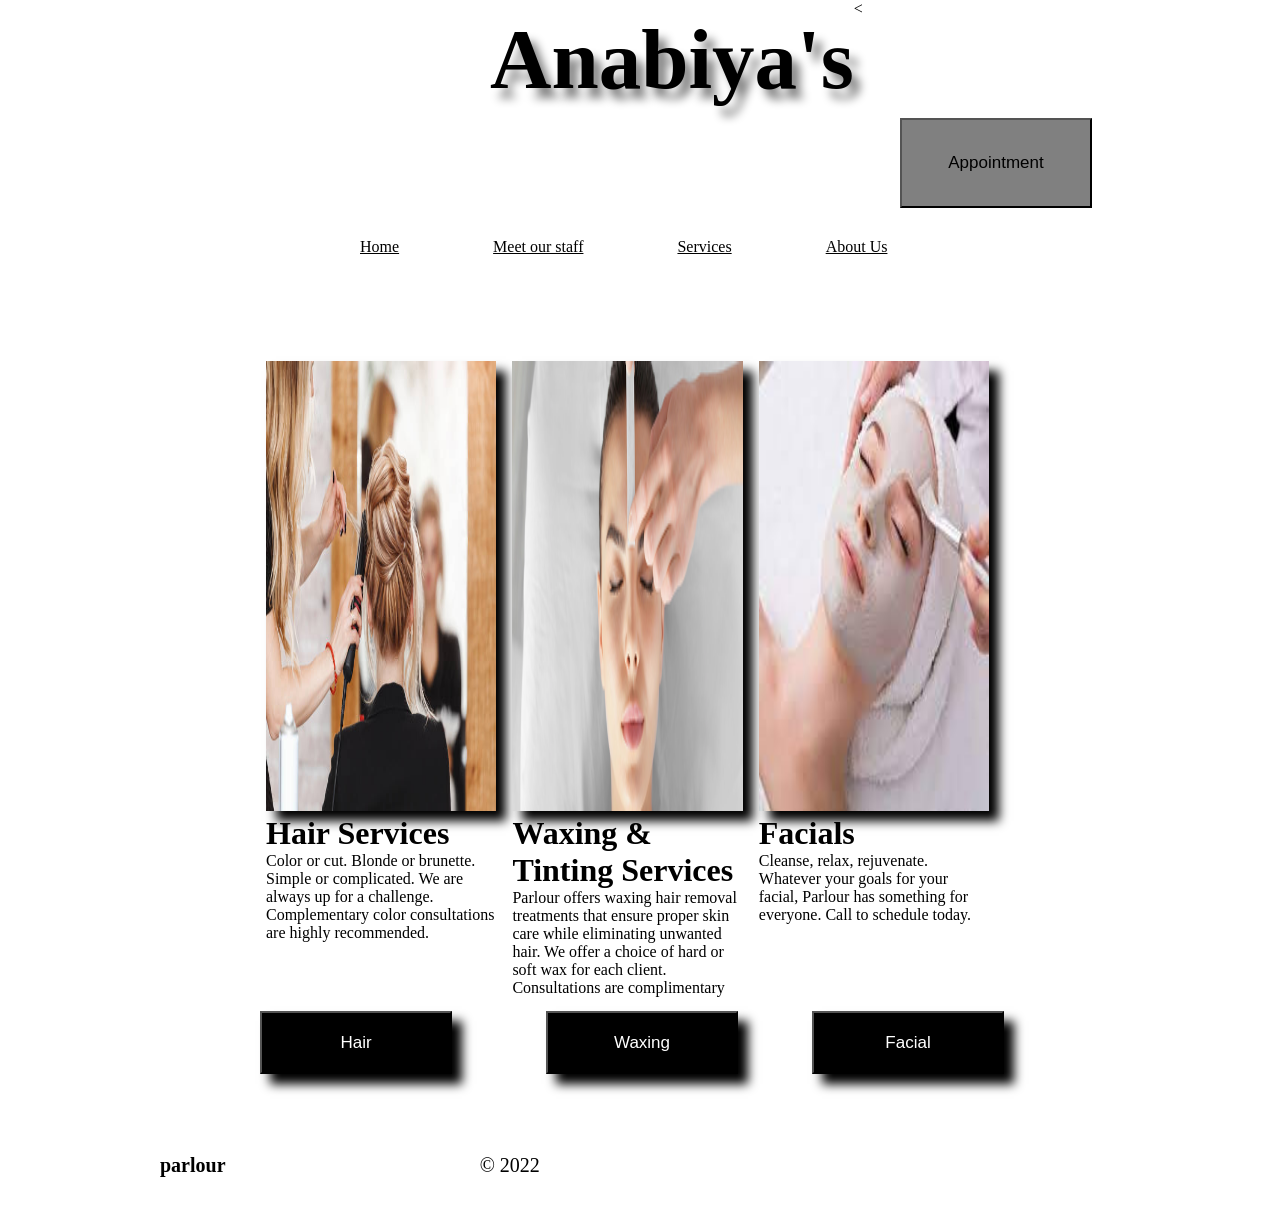
<file: services.html>
<!DOCTYPE html>
<html>
<head>
	<meta charset="utf-8">
	<meta name="viewport" content="width=device-width, initial-scale=1">
	<title>Servies</title>
	<<link rel="stylesheet" type="text/css" href="websites.css">
</head>
<body>
<div id="logo">Anabiya's</div>

<input class="app" type="submit"value ="Appointment">

<div id="nav">

	<div class="link"><a href="website.html">Home</a></div>

	<div class="link"><a href="meet our staff.html">Meet our staff</a></div>

	<div class="link"><a href="services.html">Services</a></div>

	<div class="link"><a href="About Us.html">About Us</a></div>
</div>
<div class="srvices">
	<div class="ser1"><img src="hair1.jpg "><br>
		<h1>Hair Services</h1>
<p>Color or cut. Blonde or brunette. Simple or complicated. We are always up for a challenge. Complementary color consultations are highly recommended.</p>
 </div>
	<div class="ser1"><img src="PM.png"><br><h1>Waxing & Tinting Services</h1>
<p>Parlour offers waxing hair removal treatments that ensure proper skin care while eliminating unwanted hair. We offer a choice of hard or soft wax for each client. Consultations are complimentary</p></div>
	<div class="ser1"><img src="download (7).jpg"><br><h1>Facials</h1>
Cleanse, relax, rejuvenate. Whatever your goals for your facial, Parlour has something for everyone. Call to schedule today.</div>
</div>

<form style="display: inline;" action="hair.html">
<input class="ha1" type="submit" value="Hair"></form>

<form style="display: inline;"action="waxing.html">
<input class="wa1" type="submit" value="Waxing"></form>

<form style="display: inline;"action="fasial.html">
<input class="fa1" type="submit" value="Facial"></form>
</form>
<div class="footer2">
	<div class="fotr2"><b>parlour</b></div>
	<div class="fotr2">© 2022</div>
	<div class="fotr2"></div>
</div>

</body>
</html>
</file>
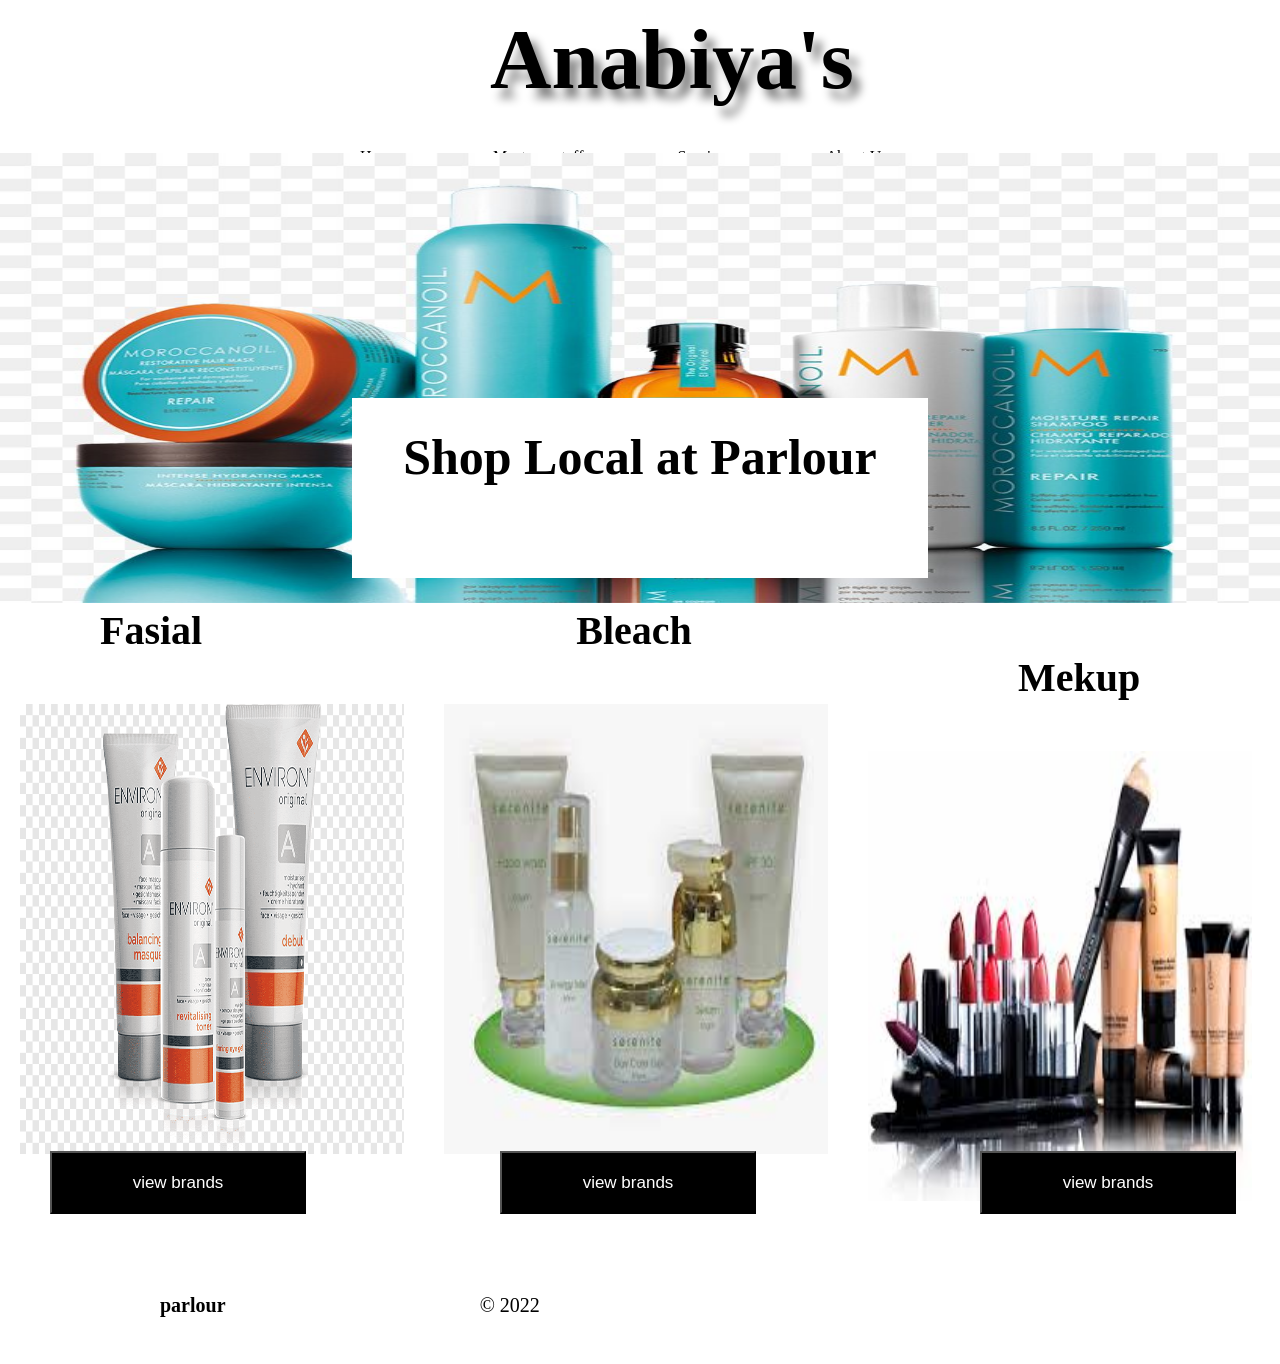
<file: shop.html>
<!DOCTYPE html>
<html>
<head>
	<meta charset="utf-8">
	<meta name="viewport" content="width=device-width, initial-scale=1">
	<title>shop now</title>
	<link rel="stylesheet" type="text/css" href="websites.css">
</head>
<body>
	<div id="logo">Anabiya's</div>


<div id="nav">

	<div class="link"><a href="website.html">Home</a></div>

	<div class="link"><a href="meet our staff.html">Meet our staff</a></div>

	<div class="link"><a href="services.html">Services</a></div>

	<div class="link"><a href="About Us.html">About Us</a></div>
</div>
<div class="img1"><img src="hair.jpg">
<div class="centered2">Shop Local at Parlour</div>

<div class="fa">Fasial</div>
<div class="bl">Bleach</div>
<div class="me">Mekup</div>
<div class="ig1"><img src="cosmetics.png"></div>
<div class="ig1"><img src="download (5).jpg"></div>
<div class="ig1"><img src="images (4).jpg"></div>

<input class="inp1" type="submit" value="view brands">
<input class="inp2" type="submit" value="view brands">
<input class="inp3" type="submit" value="view brands">
<div class="footer2">
	<div class="fotr2"><b>parlour</b></div>
	<div class="fotr2">© 2022</div>
	<div class="fotr2"></div>
</div>

</body>
</html>
</file>
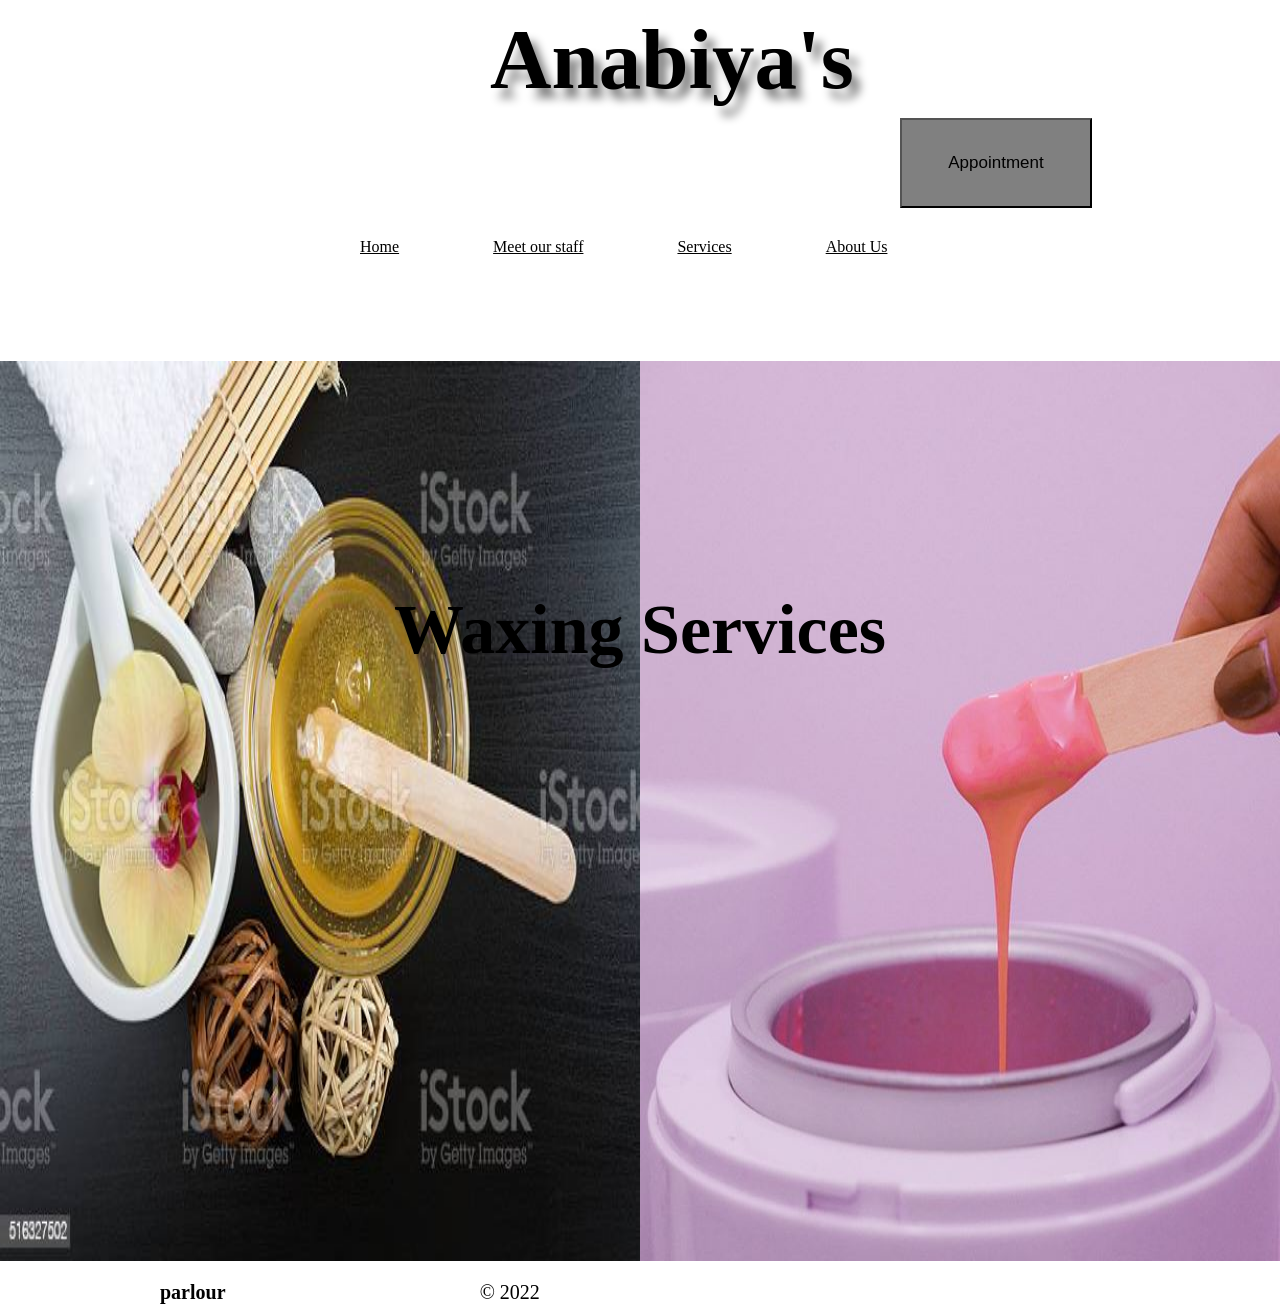
<file: waxing.html>
<!DOCTYPE html>
<html>
<head>
	<meta charset="utf-8">
	<meta name="viewport" content="width=device-width, initial-scale=1">
	<title>WAXING</title>
	<link rel="stylesheet" type="text/css" href="websites.css">
</head>
<body>
	<div id="logo">Anabiya's</div>


<input class="app" type="submit"value ="Appointment">

<div id="nav">

	<div class="link"><a href="website.html">Home</a></div>

	<div class="link"><a href="meet our staff.html">Meet our staff</a></div>

	<div class="link"><a href="services.html">Services</a></div>

	<div class="link"><a href="About Us.html">About Us</a></div>
</div>
<div><img class="wx"src="12.jpg"></div>
<div><img class="wx" src="565.jpg"></div>
<div class="centered">Waxing Services </div>
<div class="footer2">
	<div class="fotr2"><b>parlour</b></div>
	<div class="fotr2">© 2022</div>
	<div class="fotr2"></div>

</body>
</html>
</file>
<file: websites.css>
*{
	padding: 0;
	box-sizing: border-box;
	margin: 0;

}

/*---logo----*/
#logo{
	font-size: 85px;
	font-weight:bold;
	padding:10px 0px 10px 490px;
text-shadow:8px 10px 10px gray;
float: left;}

.app{
	width: 15%;
	height: 10vh;
	color: black;
	background:gray;
	margin: 0px 0px 0px 900px;
}
.app:hover{
	color: black;
}
/***--------logo end--------***/



/***-----------link----------***/
#nav{

	width:50%;
	height: 17vh;
	color:black;
    margin: auto;}

.link{
	padding-right: 10%;
	display:inline-block;
	height: 17vh;
  padding:30px 50px 30px 40px;}
    a:link{
   	  color: black;}
   	a:visited{
   	  color: black;}
   	a:active {
   	  color: black;}
/***----link end -----***/


/**----center heading-----**/
img{
	width: 100%;
	height: 100vh;}
.centered {
  position: absolute;
  top:70%;
  left:50%;
  transform: translate(-50%, -50%);
  font-size: 70px;
  font-weight: bolder;}

.centered1 {
  position: absolute;
  top:85%;
  left:42%;
  transform: translate(-50%, -50%);
  font-size: 100px;
  font-weight: bolder;}

input{
	width: 250%;
	height: 7vh;
	color: white;
	background: black;
	font-size: 17px;}
/**----center heading end----**/

/**sale**/
.sa{
		width: 3.5%;
		height: 4vh;
		background-color: red;
		text-align: center;
		margin:0px 0px 10px 160px;
		color: black;
		box-shadow:8px 8px 8px gray;
	}
.cute{
		width: 30%;
		height: 30vh;
		padding-left:200px;
	}
.cute1{
		width: 13%;
		height: 8vh;
		display:inline;
		margin:140px 90px 0px 215px;
		box-shadow:  10px 10px 10px gray;}
.pri{
	width: 8%;
	height: 6vh;
	text-align: center;
	margin: 8px 0px 0px 250px;
}

/**end sale***/
/**------shop now------**/
.img1{
	width: 100%;
	margin: auto;}
	img{
		width: 100%;
		height: 50vh;}

.centered2{
  position: absolute;
  top:50%;
  left:50%;
  transform: translate(-50%, -50%);
  font-size: 50px;
  font-weight: bolder;
  margin-top: 3%;
  background-color:white;
  height:20vh;
  padding-top:30px;
  width: 45%;
  text-align: center;}

.ig1{
	width: 30%;
	height: 30vh;
	margin:50px 20px 30px 20px;
	float:left;}


.fa{
	font-size: 40px;
	font-weight: bolder;
	display:inline;
	margin:50px 210px 100px 100px;}

.bl{
	font-size: 40px;
	font-weight: bolder;
	display:inline;
    margin:50px 250px 100px 160px;}
.me{
	font-size: 40px;
	font-weight: bolder;
	display:inline;
    margin:50px 100px 100px 170px;}

.inp1{
   	width: 20%;
	color: white;
	background: black;
	font-size: 17px;
margin: 100px 20px 0px 50px ;}
.inp2{
   	width: 20%;
	color: white;
	background: black;
	font-size: 17px;
	margin: 100px 20px 0px 170px;}
.inp3{
   	width: 20%;
	color: white;
	background: black;
	font-size: 17px;
    margin:100px 0px 0px 200px;}
    /**----shop now end **----/
 /**---meet our staff---**/
 .staff1{
 	width: 70%;
 	height:60vh;
 	margin: auto;
 }
.stf1{
	width: 50%;
	float:left;
	;}
.staff2{
	width: 70%;
	height: 60vh;
	margin: auto;
	}
	.stf2{	
		width: 50%;
		float: left;}

	.staff3{
		width: 70%;
		height: 60vh;
		margin:auto;
	}
	.stf3{
		width: 50%;
		float: left;}

	.staff4{
		width: 70%;
		height: 60vh;
		margin: auto;
	}
	.stf4{
		width: 50%;
		float: left;
	}
/******End meet our staff****/

/**----services----***/

.srvices{
	width: 60%;
	height: 50vh ;
	margin:0px 0px 0px 250px ;}

	.ser1{
		width: 30%;
		height: 50vh;
		float: left;
		margin: 0px 0px 0px 16px;
	box-shadow: 10px 10px 10px black;}
.ha1{
   	width: 15%;
	color: white;
	background: black;
	font-size: 17px;
margin:200px 0px 0px 260px;
box-shadow: 10px 10px 10px black;}

.fa1{
   	width: 15%;
	color: white;
	background: black;
	font-size: 17px;
margin: 200px 0px 0px 70px;
box-shadow: 10px 10px 10px black;}
.wa1{
   	width: 15%;
	color: white;
	background: black;
	font-size: 17px;
margin: 200px 0px 0px 90px;
box-shadow: 10px 10px 10px black;}
/**services end***/


/*****footer*******/
.footer{
	width: 75%;
	height: 28vh;
	margin:auto;
	margin-top:90px;
}
.fotr1{
	width: 33.3%;
	height: 28vh;
	float: left;

	padding-top: 20px;}

.footer2{
		width: 75%;
	height: 10vh;
	margin:auto;
	margin-top:60px;
}
.fotr2{
	width: 33.3%;
	height: 5vh;
	float: left;
	padding-top: 20px;
font-size: 20px;}
/*****end footer*******/

/*****Hair*******/
.im1
{
	width: 100%;
	height: 100vh;
}
/****end hair***/

/****waxing****/
.wx
{
width: 50%;
 height:100vh;
 float:left;
}
/***end waxing***/
/****Facial****/
.fac
{
	width: 100%;
	height: 150vh;
}
/****end facial***/

/**about**/ 
.about{
	width: 100%;
	height: 100vh;
	}

.about1{
	position: absolute;
	transform: translate();
	font-size:30px;
	top:50%;
}
/*****end about***/
</file>
